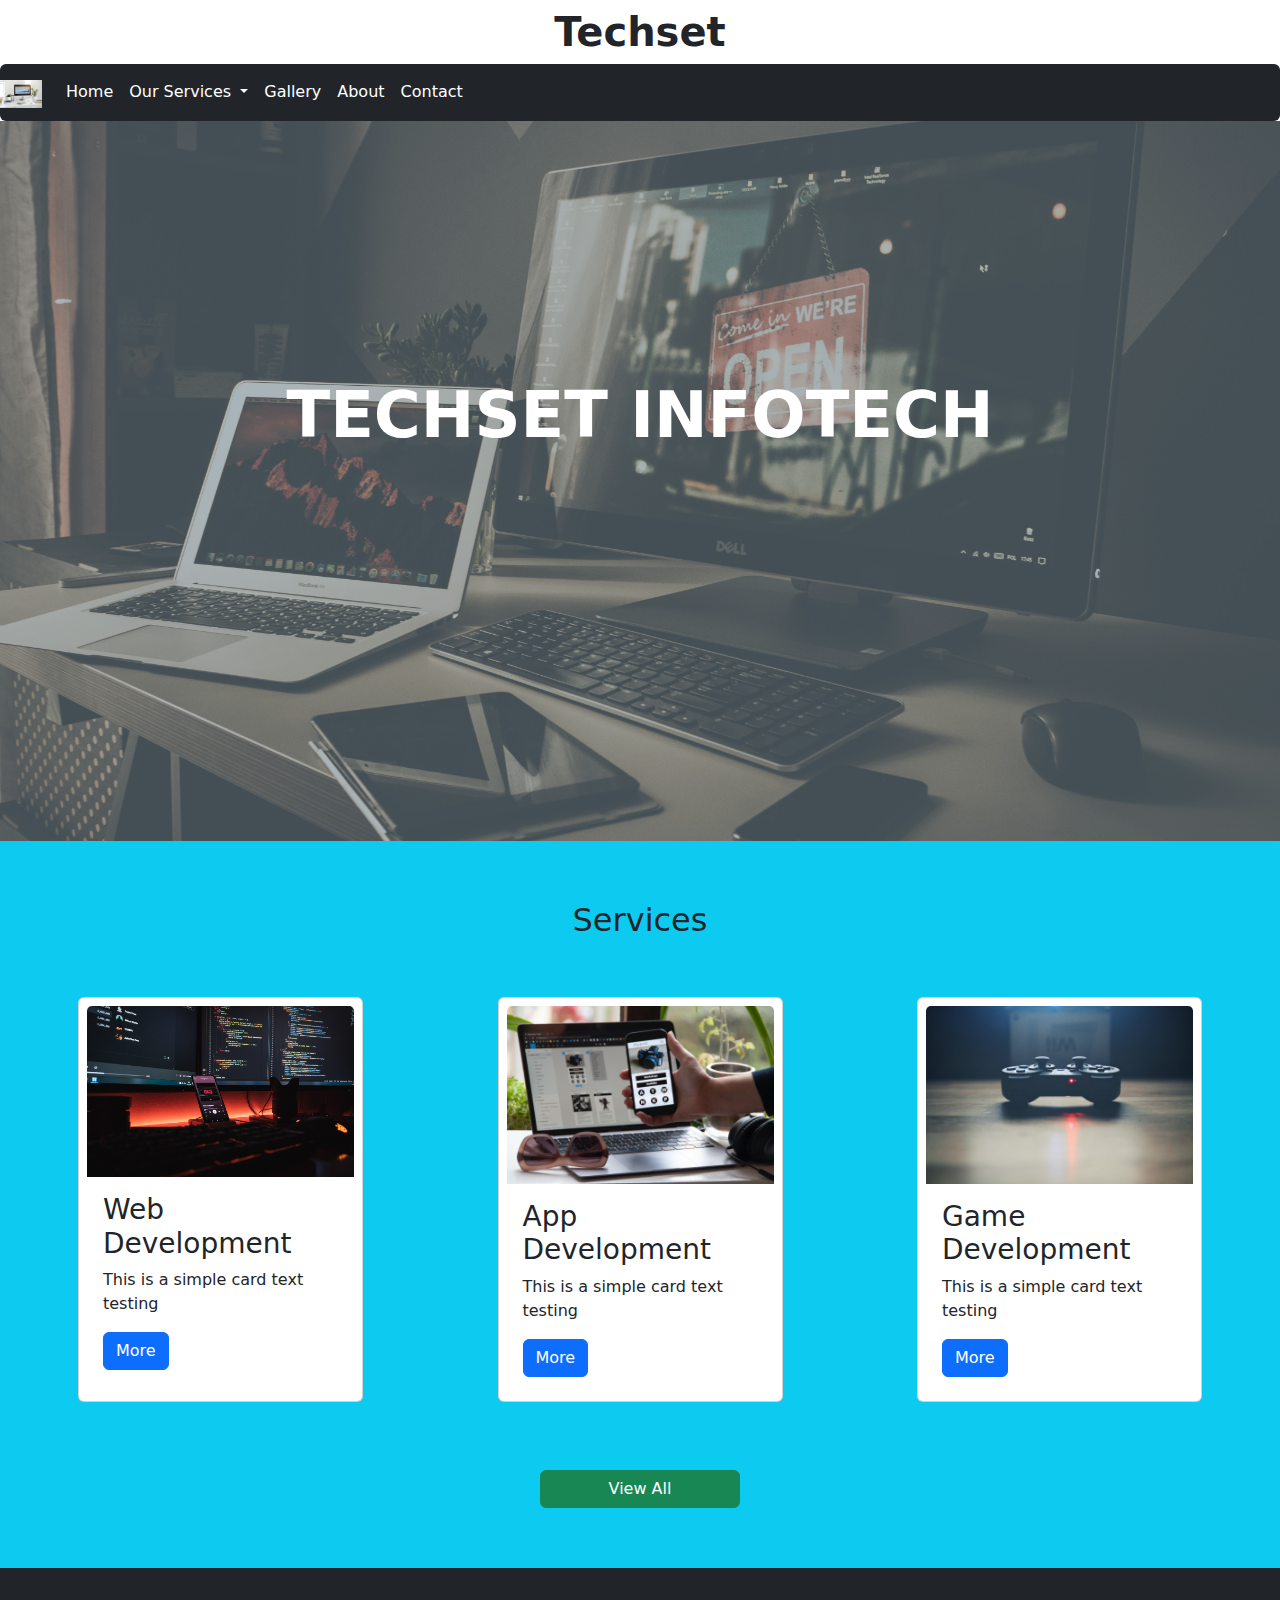
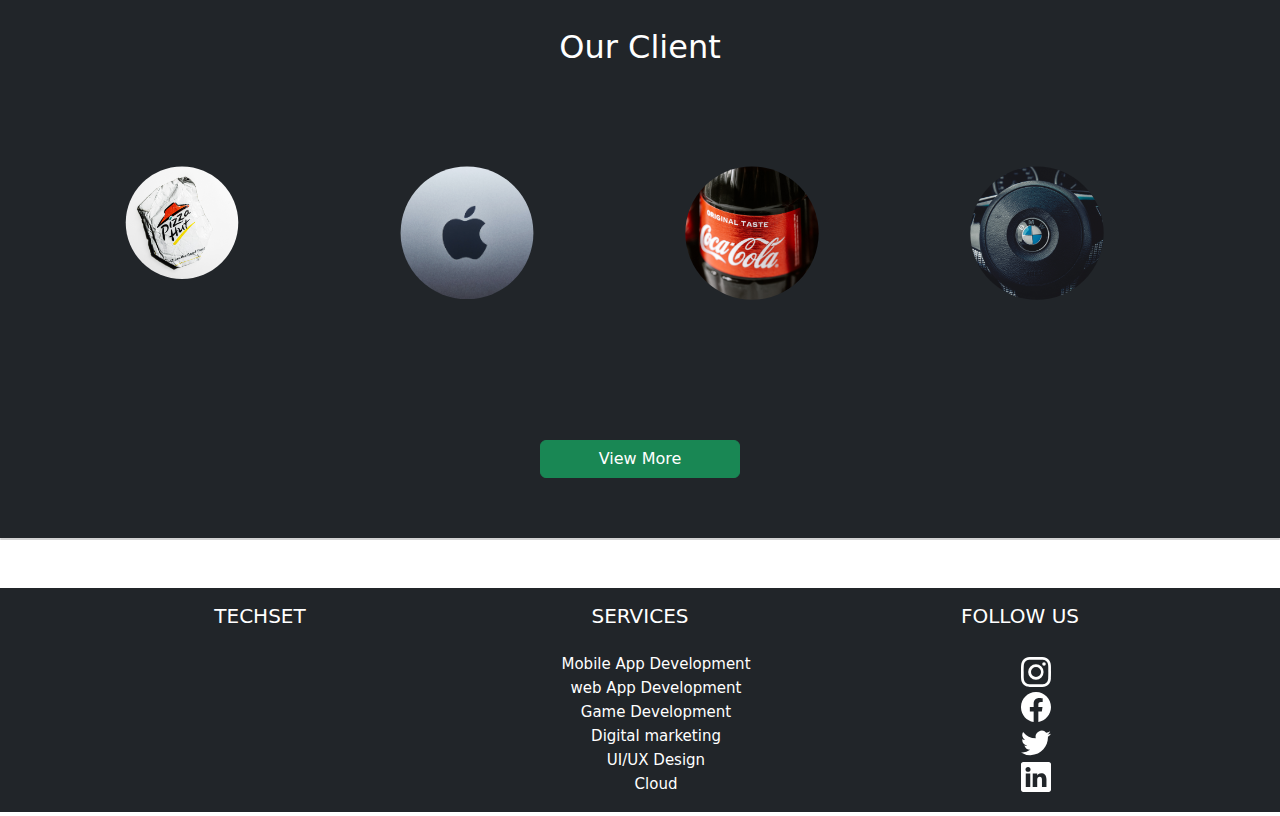
<file: bootstraptask/index/index.html>
<!DOCTYPE html>
<html lang="en">
<head>
  <title>TechSet</title>
  <meta charset="utf-8">
  <meta name="viewport" content="width=device-width, initial-scale=1">
 
  <link href="https://cdn.jsdelivr.net/npm/bootstrap@5.0.2/dist/css/bootstrap.min.css" rel="stylesheet">
  <script src="https://cdn.jsdelivr.net/npm/bootstrap@5.0.2/dist/js/bootstrap.bundle.min.js"></script>
  <link rel="stylesheet" href="../css/style.css">
 

 
</head>
<body>



<section>
    <h1 class="m-2">
        Techset
    </h1>
</section>
 
    <nav class="navbar navbar-expand-sm navbar-dark bg-dark sticky-top">
        
            <a href="#" class="navbar-brand">
                <img src="../images/1.jpg" height="28" alt="CoolBrand">
            </a>
           
            <button type="button" class="navbar-toggler" data-bs-toggle="collapse" data-bs-target="#navbarCollapse">
                <span class="navbar-toggler-icon"></span>
            </button>
            <div class="collapse navbar-collapse" id="navbarCollapse">
                <div class="navbar-nav">
                    <a href="../index/index.html" class="nav-item nav-link text-white">Home</a>
                    <div class="dropdown nav-item nav-link">
                      <a class="dropdown-toggle" id="dropdownbtn" data-bs-toggle="dropdown" aria-expanded="false">
                        Our Services
                      </a>
                      <ul class="dropdown-menu" aria-labelledby="dropdownMenuButton1">
                        <li><a class="dropdown-item" href="../index/mobileapp.html">Mobile App Development</a></li>
                        <li><a class="dropdown-item" href="../index/webdevelopment.html">Web App Development</a></li>
                        <li><a class="dropdown-item" href="../index/gamedev.html">Game Development</a></li>
                        <li><a class="dropdown-item" href="../index/design.html">UI/UX</a></li>
                        <li><a class="dropdown-item" href="../index/gamedev.html">Game Development</a></li>
                      </ul>
                    </div>
                    <a href="#" class="nav-item nav-link text-white">Gallery</a>
                    <a href="../index/about.html" class="nav-item nav-link text-white">About</a>
                    <a href="../index/contact.html" class="nav-item nav-link text-white">Contact</a>
                </div>
           
                <!-- <div class="navbar-nav ms-auto">
                    <a href="../index/login.html" class="nav-item nav-link login">Login</a>
                </div> -->
          
  
    </nav>
    <section class="bg-info">
      <div class="overlay"></div>
      <div class="imgs">
        
        <p class="display-3 text-white">Techset Infotech</p>
       
      </div>
   
      <!-- card section -->

<div class="container">
   <h2>Services</h2>
   
    <div class="row">
         <div class="col-md-3 col-sm-4 card p-2 m-2">
             <img src="../images/web.jpg" class="card-img-top">
             <div class="card-body">
             <h3 class="card-title">Web Development</h3>
             <p class="card-text">This is a simple card text testing</p>
             <a href="../index/webdevelopment.html" class="btn btn-primary">More</a>
            </div>
         </div>
         <div class="col-md-3 col-sm-4 card p-2 m-2">
            <img src="../images/app.jpg" class="card-img-top">
            <div class="card-body">
            <h3 class="card-title">App Development</h3>
            <p class="card-text">This is a simple card text testing</p>
            <a href="../index/mobileapp.html" class="btn btn-primary">More</a>
         </div>
         </div>
         <div class="col-md-3  col-sm-4 card p-2 m-2">
            <img src="../images/game.jpg" class="card-img-top">
            <div class="card-body">
            <h3 class="card-title">Game Development</h3>
            <p class="card-text">This is a simple card text testing</p>
            <a href="#" class="btn btn-primary">More</a>
         </div>
         </div>
    </div>
   <a href="#" class="btn btn-success">View All</a>
</div>



</section>

<section class="bg-dark"> 
<h2 class="text-white">Our Client</h2>
<div class="container">
  <div class="row">
  <div class="col">
    <div class="card-body">
<img class="image12 card-img-top" src="../images/pizzahut.jpg">
   
</div>
</div>
<div class="col">
  <img class="image12" src="../images/apple.jpg">
  </div>
  <div class="col">
    <img class="image12" src="../images/cocacola.jpg">
    </div>
    <div class="col">
      <img class="image12" src="../images/bmw.jpg">
      </div>
    </div>
</div>

<a class="btn btn-success">View More</a>
</section>

<section>
  <div class="card">
    <div class="carousel slide" data-bs-toggle="carousel">
      <div class="carousel-item card-img-top">
        
      </div>
    </div>
  </div>
</section>

<footer class="bg-dark text-white mb-1 mt-5">
 <div class="container text-center text-md-left">
   <div class="row text-center text-md-left">
     <div class="col-md-3 col-lg-3 col-xl-3 mx-auto mt-3">
       <h5 class="text-uppercase mb-4">techset</h5>
       

     </div>
     <div class="col-sm-6 col-lg-3 col-md-4 mx-auto mt-3">
      <h5 class="text-uppercase mb-4">Services</h5>
        <ul>
          <li>
            <a href="../index/mobileapp.html">Mobile App Development</a>
          </li>
          <li>
            <a href="../index/webdevelopment.html">web App Development</a>
          </li>
          <li>
            <a href="../index/gamedev.html">Game Development</a>
          </li>
          <li>
            <a href="#">Digital marketing</a>
          </li>
          <li>
            <a href="#">UI/UX Design</a>
          </li>
          <li>
            <a href="#">Cloud</a>
          </li>
        </ul>
     </div>

     <div class="col-sm-6 col-lg-3 col-md-4 mx-auto mt-3">
      <h5 class="text-uppercase mb-4">Follow us</h5>

      <ul>
        <li><a href="#"><svg xmlns="http://www.w3.org/2000/svg" width="30" height="30" fill="currentColor" class="bi bi-instagram" viewBox="0 0 16 16">
          <path d="M8 0C5.829 0 5.556.01 4.703.048 3.85.088 3.269.222 2.76.42a3.917 3.917 0 0 0-1.417.923A3.927 3.927 0 0 0 .42 2.76C.222 3.268.087 3.85.048 4.7.01 5.555 0 5.827 0 8.001c0 2.172.01 2.444.048 3.297.04.852.174 1.433.372 1.942.205.526.478.972.923 1.417.444.445.89.719 1.416.923.51.198 1.09.333 1.942.372C5.555 15.99 5.827 16 8 16s2.444-.01 3.298-.048c.851-.04 1.434-.174 1.943-.372a3.916 3.916 0 0 0 1.416-.923c.445-.445.718-.891.923-1.417.197-.509.332-1.09.372-1.942C15.99 10.445 16 10.173 16 8s-.01-2.445-.048-3.299c-.04-.851-.175-1.433-.372-1.941a3.926 3.926 0 0 0-.923-1.417A3.911 3.911 0 0 0 13.24.42c-.51-.198-1.092-.333-1.943-.372C10.443.01 10.172 0 7.998 0h.003zm-.717 1.442h.718c2.136 0 2.389.007 3.232.046.78.035 1.204.166 1.486.275.373.145.64.319.92.599.28.28.453.546.598.92.11.281.24.705.275 1.485.039.843.047 1.096.047 3.231s-.008 2.389-.047 3.232c-.035.78-.166 1.203-.275 1.485a2.47 2.47 0 0 1-.599.919c-.28.28-.546.453-.92.598-.28.11-.704.24-1.485.276-.843.038-1.096.047-3.232.047s-2.39-.009-3.233-.047c-.78-.036-1.203-.166-1.485-.276a2.478 2.478 0 0 1-.92-.598 2.48 2.48 0 0 1-.6-.92c-.109-.281-.24-.705-.275-1.485-.038-.843-.046-1.096-.046-3.233 0-2.136.008-2.388.046-3.231.036-.78.166-1.204.276-1.486.145-.373.319-.64.599-.92.28-.28.546-.453.92-.598.282-.11.705-.24 1.485-.276.738-.034 1.024-.044 2.515-.045v.002zm4.988 1.328a.96.96 0 1 0 0 1.92.96.96 0 0 0 0-1.92zm-4.27 1.122a4.109 4.109 0 1 0 0 8.217 4.109 4.109 0 0 0 0-8.217zm0 1.441a2.667 2.667 0 1 1 0 5.334 2.667 2.667 0 0 1 0-5.334z"/>
        </svg></a></li>

        <li><a href="#"><svg xmlns="http://www.w3.org/2000/svg" width="30" height="30" fill="currentColor" class="bi bi-facebook" viewBox="0 0 16 16">
          <path d="M16 8.049c0-4.446-3.582-8.05-8-8.05C3.58 0-.002 3.603-.002 8.05c0 4.017 2.926 7.347 6.75 7.951v-5.625h-2.03V8.05H6.75V6.275c0-2.017 1.195-3.131 3.022-3.131.876 0 1.791.157 1.791.157v1.98h-1.009c-.993 0-1.303.621-1.303 1.258v1.51h2.218l-.354 2.326H9.25V16c3.824-.604 6.75-3.934 6.75-7.951z"/>
        </svg></a></li>

      <li><a href="#"><svg xmlns="http://www.w3.org/2000/svg" width="30" height="30" fill="currentColor" class="bi bi-twitter" viewBox="0 0 16 16">
        <path d="M5.026 15c6.038 0 9.341-5.003 9.341-9.334 0-.14 0-.282-.006-.422A6.685 6.685 0 0 0 16 3.542a6.658 6.658 0 0 1-1.889.518 3.301 3.301 0 0 0 1.447-1.817 6.533 6.533 0 0 1-2.087.793A3.286 3.286 0 0 0 7.875 6.03a9.325 9.325 0 0 1-6.767-3.429 3.289 3.289 0 0 0 1.018 4.382A3.323 3.323 0 0 1 .64 6.575v.045a3.288 3.288 0 0 0 2.632 3.218 3.203 3.203 0 0 1-.865.115 3.23 3.23 0 0 1-.614-.057 3.283 3.283 0 0 0 3.067 2.277A6.588 6.588 0 0 1 .78 13.58a6.32 6.32 0 0 1-.78-.045A9.344 9.344 0 0 0 5.026 15z"/>
      </svg></a></li>
      <li>
        <a href="#"><svg xmlns="http://www.w3.org/2000/svg" width="30" height="30" fill="currentColor" class="bi bi-linkedin" viewBox="0 0 16 16">
          <path d="M0 1.146C0 .513.526 0 1.175 0h13.65C15.474 0 16 .513 16 1.146v13.708c0 .633-.526 1.146-1.175 1.146H1.175C.526 16 0 15.487 0 14.854V1.146zm4.943 12.248V6.169H2.542v7.225h2.401zm-1.2-8.212c.837 0 1.358-.554 1.358-1.248-.015-.709-.52-1.248-1.342-1.248-.822 0-1.359.54-1.359 1.248 0 .694.521 1.248 1.327 1.248h.016zm4.908 8.212V9.359c0-.216.016-.432.08-.586.173-.431.568-.878 1.232-.878.869 0 1.216.662 1.216 1.634v3.865h2.401V9.25c0-2.22-1.184-3.252-2.764-3.252-1.274 0-1.845.7-2.165 1.193v.025h-.016a5.54 5.54 0 0 1 .016-.025V6.169h-2.4c.03.678 0 7.225 0 7.225h2.4z"/>
        </svg></a>
      </li>
      </ul>
     </div>
   </div>
 </div>
</footer>
</body>
</html>
</file>
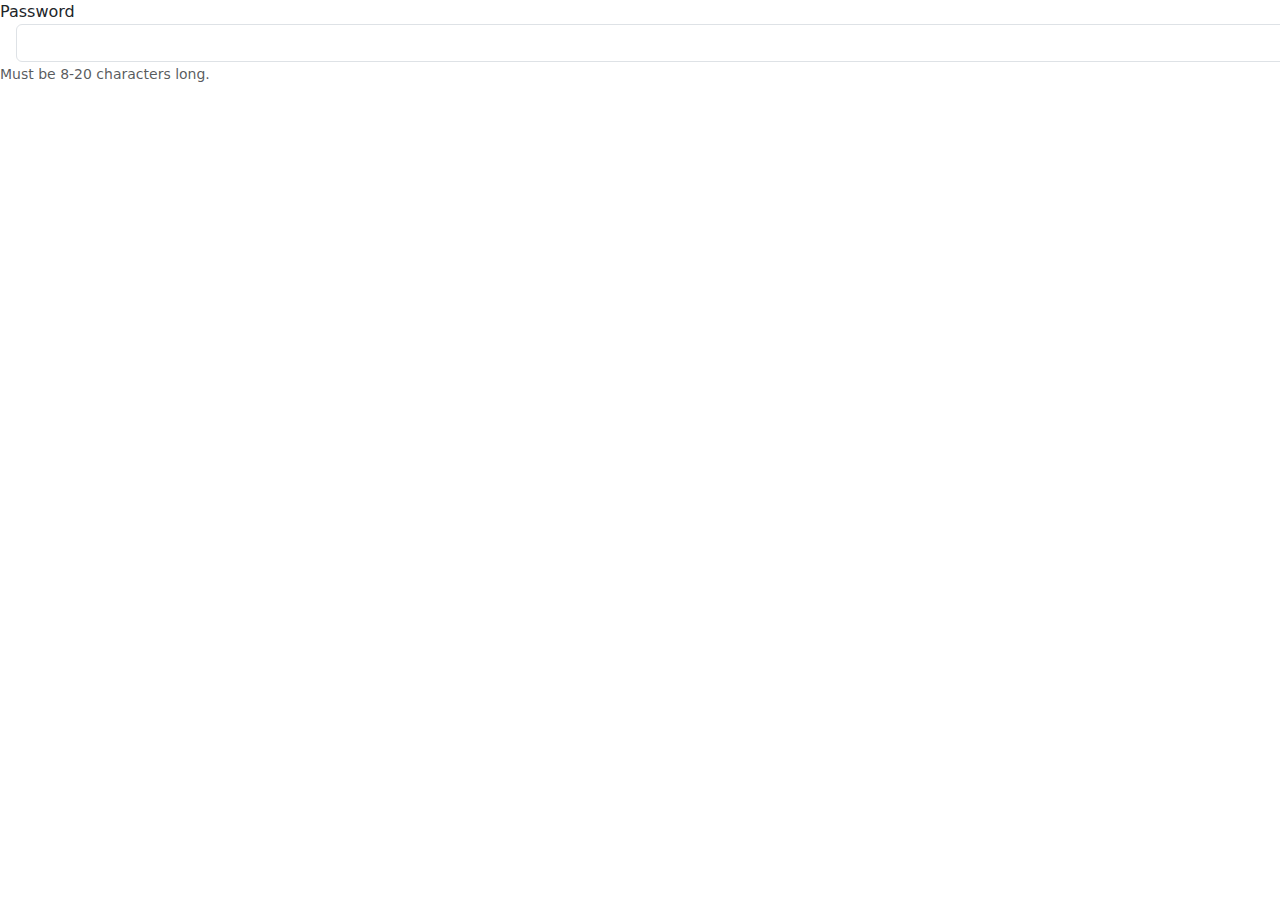
<file: bootstraptask/index/1.html>
<!DOCTYPE html>
<html lang="en">
<head>
<meta charset="utf-8">
<meta name="viewport" content="width=device-width, initial-scale=1">
<title>Bootstrap Navbar with Logo Image</title>
<link href="https://cdn.jsdelivr.net/npm/bootstrap@5.0.2/dist/css/bootstrap.min.css" rel="stylesheet">
<script src="https://cdn.jsdelivr.net/npm/bootstrap@5.0.2/dist/js/bootstrap.bundle.min.js"></script>
</head>
<body>
    <form class="form-inline">
        <div class="form-group">
          <label for="inputPassword6">Password</label>
          <input type="password" id="inputPassword6" class="form-control mx-sm-3" aria-describedby="passwordHelpInline">
          <small id="passwordHelpInline" class="text-muted">
            Must be 8-20 characters long.
          </small>
        </div>
      </form>
</div>
</body>
</html>
</file>
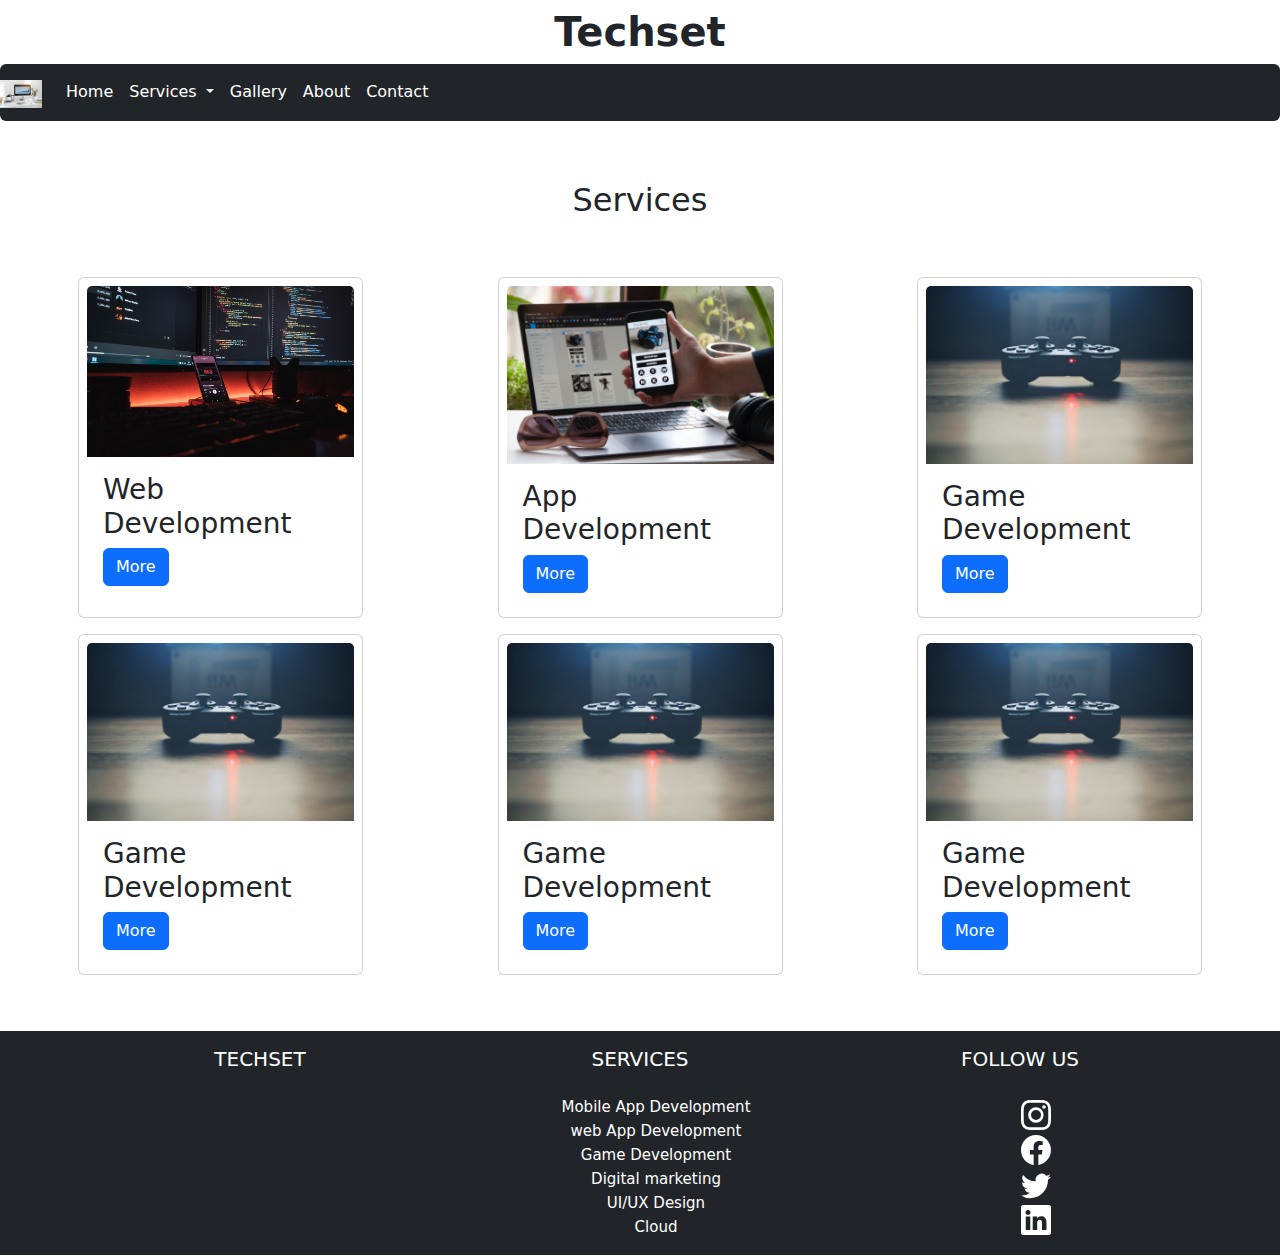
<file: bootstraptask/index/Allservices.html>
<!DOCTYPE html>
<html lang="en">
<head>
  <title>TechSet</title>
  <meta charset="utf-8">
  <meta name="viewport" content="width=device-width, initial-scale=1">
 
  <link href="https://cdn.jsdelivr.net/npm/bootstrap@5.0.2/dist/css/bootstrap.min.css" rel="stylesheet">
  <script src="https://cdn.jsdelivr.net/npm/bootstrap@5.0.2/dist/js/bootstrap.bundle.min.js"></script>
  <link rel="stylesheet" href="../css/style.css">
 

 
</head>
<body>



<section>
    <h1 class="m-2">
        Techset
    </h1>
</section>
 
    <nav class="navbar navbar-expand-sm navbar-dark bg-dark sticky-top">
        
            <a href="#" class="navbar-brand">
                <img src="../images/1.jpg" height="28" alt="CoolBrand">
            </a>
           
            <button type="button" class="navbar-toggler" data-bs-toggle="collapse" data-bs-target="#navbarCollapse">
                <span class="navbar-toggler-icon"></span>
            </button>
            <div class="collapse navbar-collapse" id="navbarCollapse">
                <div class="navbar-nav">
                    <a href="../index/index.html" class="nav-item nav-link text-white">Home</a>
                    <div class="dropdown nav-item nav-link">
                      <a class="dropdown-toggle" id="dropdownbtn" data-bs-toggle="dropdown" aria-expanded="false">
                        Services
                      </a>
                      <ul class="dropdown-menu" aria-labelledby="dropdownMenuButton1">
                        <li><a class="dropdown-item" href="../index/mobileapp.html">Mobile App Development</a></li>
                        <li><a class="dropdown-item" href="../index/webdevelopment.html">Web App Development</a></li>
                        <li><a class="dropdown-item" href="../index/gamedev.html">Game Development</a></li>
                        <li><a class="dropdown-item" href="#">UI/UX</a></li>
                        <li><a class="dropdown-item" href="../index/gamedev.html">Game Development</a></li>
                      </ul>
                    </div>
                    <a href="#" class="nav-item nav-link text-white">Gallery</a>
                    <a href="../index/about.html" class="nav-item nav-link text-white">About</a>
                    <a href="../index/contact.html" class="nav-item nav-link text-white">Contact</a>
                </div>
           
                <!-- <div class="navbar-nav ms-auto">
                    <a href="../index/login.html" class="nav-item nav-link login">Login</a>
                </div> -->
          
  
    </nav>
    
   
      <!-- card section -->

<div class="container">
   <h2>Services</h2>
    <div class="row">
         <div class="col-sm-3 card p-2 m-2">
             <img src="../images/web.jpg" class="card-img-top">
             <div class="card-body">
             <h3 class="card-title">Web Development</h3>
             <a href="../index/webdevelopment.html" class="btn btn-primary">More</a>
            </div>
         </div>
         <div class="col-sm-3 card p-2 m-2">
            <img src="../images/app.jpg" class="card-img-top">
            <div class="card-body">
            <h3 class="card-title">App Development</h3>
            <a href="../index/mobileapp.html" class="btn btn-primary">More</a>
         </div>
         </div>
         <div class="col-sm-3 card p-2 m-2">
            <img src="../images/game.jpg" class="card-img-top">
            <div class="card-body">
            <h3 class="card-title">Game Development</h3>
            <a href="../index/gamedev.html" class="btn btn-primary">More</a>
         </div>
         </div>


         <div class="col-sm-3 card p-2 m-2">
            <img src="../images/game.jpg" class="card-img-top">
            <div class="card-body">
            <h3 class="card-title">Game Development</h3>
            <a href="#" class="btn btn-primary">More</a>
         </div>
         </div>


         <div class="col-sm-3 card p-2 m-2">
            <img src="../images/game.jpg" class="card-img-top">
            <div class="card-body">
            <h3 class="card-title">Game Development</h3>            
            <a href="#" class="btn btn-primary">More</a>
         </div>
         </div>


         <div class="col-sm-3 card p-2 m-2">
            <img src="../images/game.jpg" class="card-img-top">
            <div class="card-body">
            <h3 class="card-title">Game Development</h3>
            <a href="#" class="btn btn-primary">More</a>
         </div>
         </div>
    </div>
  
</div>


<footer class="bg-dark text-white mb-1 mt-5">
    <div class="container text-center text-md-left">
      <div class="row text-center text-md-left">
        <div class="col-md-3 col-lg-3 col-xl-3 mx-auto mt-3">
          <h5 class="text-uppercase mb-4">techset</h5>
          
   
        </div>
        <div class="col-sm-6 col-lg-3 col-md-4 mx-auto mt-3">
         <h5 class="text-uppercase mb-4">Services</h5>
           <ul>
             <li>
               <a href="../index/mobileapp.html">Mobile App Development</a>
             </li>
             <li>
               <a href="../index/webdevelopment.html">web App Development</a>
             </li>
             <li>
               <a href="../index/gamedev.html">Game Development</a>
             </li>
             <li>
               <a href="#">Digital marketing</a>
             </li>
             <li>
               <a href="#">UI/UX Design</a>
             </li>
             <li>
               <a href="#">Cloud</a>
             </li>
           </ul>
        </div>
   
        <div class="col-sm-6 col-lg-3 col-md-4 mx-auto mt-3">
         <h5 class="text-uppercase mb-4">Follow us</h5>
   
         <ul>
           <li><a href="#"><svg xmlns="http://www.w3.org/2000/svg" width="30" height="30" fill="currentColor" class="bi bi-instagram" viewBox="0 0 16 16">
             <path d="M8 0C5.829 0 5.556.01 4.703.048 3.85.088 3.269.222 2.76.42a3.917 3.917 0 0 0-1.417.923A3.927 3.927 0 0 0 .42 2.76C.222 3.268.087 3.85.048 4.7.01 5.555 0 5.827 0 8.001c0 2.172.01 2.444.048 3.297.04.852.174 1.433.372 1.942.205.526.478.972.923 1.417.444.445.89.719 1.416.923.51.198 1.09.333 1.942.372C5.555 15.99 5.827 16 8 16s2.444-.01 3.298-.048c.851-.04 1.434-.174 1.943-.372a3.916 3.916 0 0 0 1.416-.923c.445-.445.718-.891.923-1.417.197-.509.332-1.09.372-1.942C15.99 10.445 16 10.173 16 8s-.01-2.445-.048-3.299c-.04-.851-.175-1.433-.372-1.941a3.926 3.926 0 0 0-.923-1.417A3.911 3.911 0 0 0 13.24.42c-.51-.198-1.092-.333-1.943-.372C10.443.01 10.172 0 7.998 0h.003zm-.717 1.442h.718c2.136 0 2.389.007 3.232.046.78.035 1.204.166 1.486.275.373.145.64.319.92.599.28.28.453.546.598.92.11.281.24.705.275 1.485.039.843.047 1.096.047 3.231s-.008 2.389-.047 3.232c-.035.78-.166 1.203-.275 1.485a2.47 2.47 0 0 1-.599.919c-.28.28-.546.453-.92.598-.28.11-.704.24-1.485.276-.843.038-1.096.047-3.232.047s-2.39-.009-3.233-.047c-.78-.036-1.203-.166-1.485-.276a2.478 2.478 0 0 1-.92-.598 2.48 2.48 0 0 1-.6-.92c-.109-.281-.24-.705-.275-1.485-.038-.843-.046-1.096-.046-3.233 0-2.136.008-2.388.046-3.231.036-.78.166-1.204.276-1.486.145-.373.319-.64.599-.92.28-.28.546-.453.92-.598.282-.11.705-.24 1.485-.276.738-.034 1.024-.044 2.515-.045v.002zm4.988 1.328a.96.96 0 1 0 0 1.92.96.96 0 0 0 0-1.92zm-4.27 1.122a4.109 4.109 0 1 0 0 8.217 4.109 4.109 0 0 0 0-8.217zm0 1.441a2.667 2.667 0 1 1 0 5.334 2.667 2.667 0 0 1 0-5.334z"/>
           </svg></a></li>
   
           <li><a href="#"><svg xmlns="http://www.w3.org/2000/svg" width="30" height="30" fill="currentColor" class="bi bi-facebook" viewBox="0 0 16 16">
             <path d="M16 8.049c0-4.446-3.582-8.05-8-8.05C3.58 0-.002 3.603-.002 8.05c0 4.017 2.926 7.347 6.75 7.951v-5.625h-2.03V8.05H6.75V6.275c0-2.017 1.195-3.131 3.022-3.131.876 0 1.791.157 1.791.157v1.98h-1.009c-.993 0-1.303.621-1.303 1.258v1.51h2.218l-.354 2.326H9.25V16c3.824-.604 6.75-3.934 6.75-7.951z"/>
           </svg></a></li>
   
         <li><a href="#"><svg xmlns="http://www.w3.org/2000/svg" width="30" height="30" fill="currentColor" class="bi bi-twitter" viewBox="0 0 16 16">
           <path d="M5.026 15c6.038 0 9.341-5.003 9.341-9.334 0-.14 0-.282-.006-.422A6.685 6.685 0 0 0 16 3.542a6.658 6.658 0 0 1-1.889.518 3.301 3.301 0 0 0 1.447-1.817 6.533 6.533 0 0 1-2.087.793A3.286 3.286 0 0 0 7.875 6.03a9.325 9.325 0 0 1-6.767-3.429 3.289 3.289 0 0 0 1.018 4.382A3.323 3.323 0 0 1 .64 6.575v.045a3.288 3.288 0 0 0 2.632 3.218 3.203 3.203 0 0 1-.865.115 3.23 3.23 0 0 1-.614-.057 3.283 3.283 0 0 0 3.067 2.277A6.588 6.588 0 0 1 .78 13.58a6.32 6.32 0 0 1-.78-.045A9.344 9.344 0 0 0 5.026 15z"/>
         </svg></a></li>
         <li>
           <a href="#"><svg xmlns="http://www.w3.org/2000/svg" width="30" height="30" fill="currentColor" class="bi bi-linkedin" viewBox="0 0 16 16">
             <path d="M0 1.146C0 .513.526 0 1.175 0h13.65C15.474 0 16 .513 16 1.146v13.708c0 .633-.526 1.146-1.175 1.146H1.175C.526 16 0 15.487 0 14.854V1.146zm4.943 12.248V6.169H2.542v7.225h2.401zm-1.2-8.212c.837 0 1.358-.554 1.358-1.248-.015-.709-.52-1.248-1.342-1.248-.822 0-1.359.54-1.359 1.248 0 .694.521 1.248 1.327 1.248h.016zm4.908 8.212V9.359c0-.216.016-.432.08-.586.173-.431.568-.878 1.232-.878.869 0 1.216.662 1.216 1.634v3.865h2.401V9.25c0-2.22-1.184-3.252-2.764-3.252-1.274 0-1.845.7-2.165 1.193v.025h-.016a5.54 5.54 0 0 1 .016-.025V6.169h-2.4c.03.678 0 7.225 0 7.225h2.4z"/>
           </svg></a>
         </li>
         </ul>
        </div>
      </div>
    </div>
   </footer>
</body>
</html>
</file>
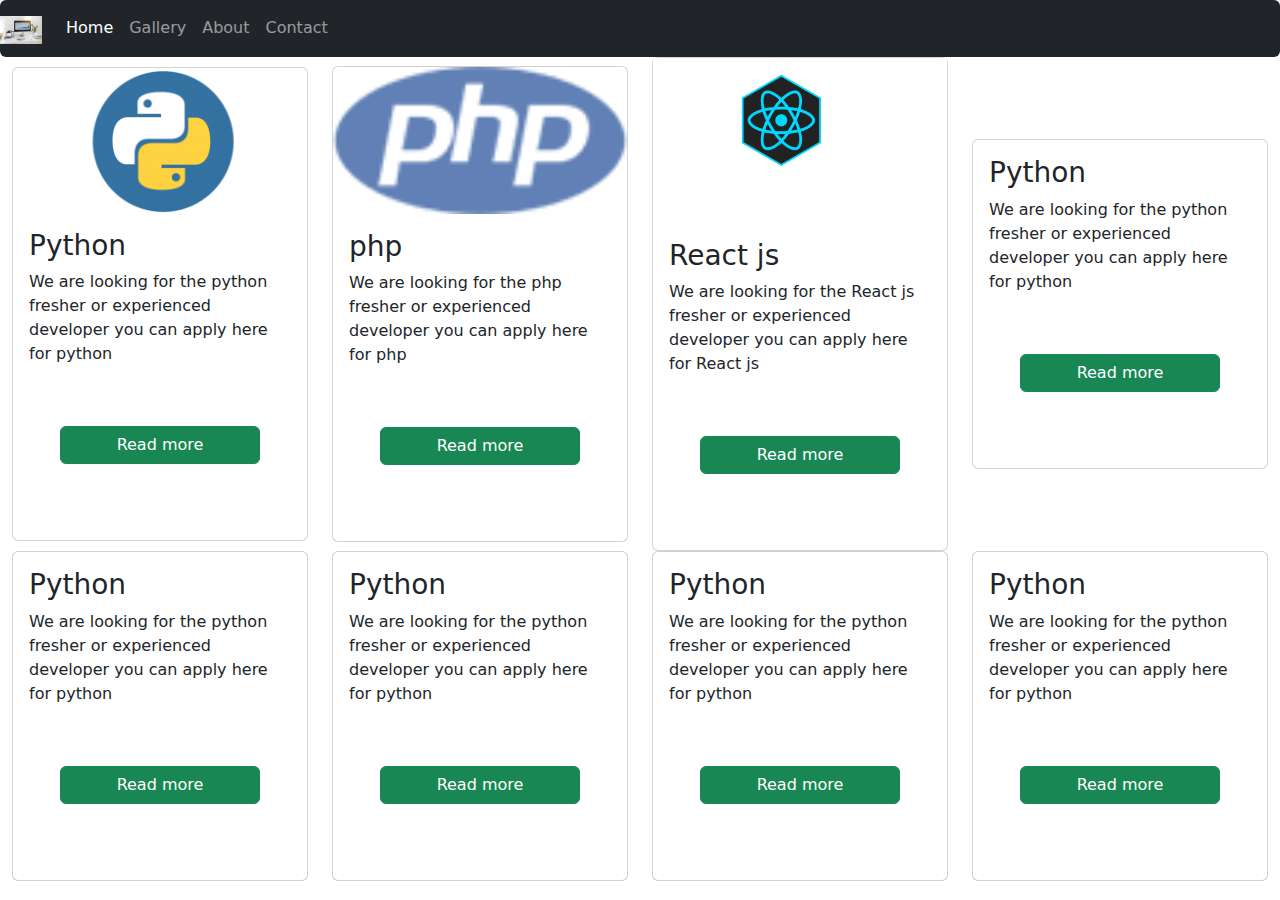
<file: bootstraptask/index/career.html>
<!DOCTYPE html>
<html lang="en">
<head>
    <meta charset="UTF-8">
    <meta http-equiv="X-UA-Compatible" content="IE=edge">
    <meta name="viewport" content="width=device-width, initial-scale=1.0">
    <link href="https://cdn.jsdelivr.net/npm/bootstrap@5.0.2/dist/css/bootstrap.min.css" rel="stylesheet">
    <link rel="stylesheet" href="../css/style.css">
    <script src="https://cdn.jsdelivr.net/npm/bootstrap@5.0.2/dist/js/bootstrap.bundle.min.js"></script>
    <title>Document</title>
</head>
<body>
    <nav class="navbar navbar-expand-sm navbar-dark bg-dark sticky-top">
        
        <a href="#" class="navbar-brand">
            <img src="../images/1.jpg" height="28" alt="CoolBrand">
        </a>
       
        <button type="button" class="navbar-toggler" data-bs-toggle="collapse" data-bs-target="#navbarCollapse">
            <span class="navbar-toggler-icon"></span>
        </button>
        <div class="collapse navbar-collapse" id="navbarCollapse">
            <div class="navbar-nav">
                <a href="../index/index.html" class="nav-item nav-link active">Home</a>
                <a href="#" class="nav-item nav-link">Gallery</a>
                <a href="../index/about.html" class="nav-item nav-link">About</a>
                <a href="../index/contact.html" class="nav-item nav-link">Contact</a>
            </div>
       
            <!-- <div class="navbar-nav ms-auto">
                <a href="../index/login.html" class="nav-item nav-link login">Login</a>
            </div> -->
      

</nav>

<div class="row m-auto">
    <div class="col-md-3 m-auto">
        <div class="card">
            <img src="../images/python.png" class="img-top">
        <div class="card-body">
            <h3 class="card-title">Python</h3>
            <p class=".card-text">We are looking for the python fresher or experienced developer you can apply here for python</p>
            <a href="#" class="btn btn-success">Read more</a>
        </div>
        </div>
    </div>

    <div class="col-md-3 m-auto">
        <div class="card">
            <img class="img-top" src="../images/php.png">
        <div class="card-body">
            <h3 class="card-title">php</h3>
            <p class=".card-text">We are looking for the php fresher or experienced developer you can apply here for php</p>
            <a href="#" class="btn btn-success">Read more</a>
        </div>
        </div>
    </div>

    <div class="col-md-3 m-auto">
        <div class="card">
            <img class="img-top" src="../images/react.png">
        <div class="card-body">
            <h3 class="card-title">React js</h3>
            <p class=".card-text">We are looking for the React js fresher or experienced developer you can apply here for React js</p>
            <a href="#" class="btn btn-success">Read more</a>
        </div>
        </div>
    </div>

    <div class="col-md-3 m-auto">
        <div class="card">
        <div class="card-body">
            <h3 class="card-title">Python</h3>
            <p class=".card-text">We are looking for the python fresher or experienced developer you can apply here for python</p>
            <a href="#" class="btn btn-success">Read more</a>
        </div>
        </div>
    </div>

    <div class="col-md-3 m-auto">
        <div class="card">
        <div class="card-body">
            <h3 class="card-title">Python</h3>
            <p class=".card-text">We are looking for the python fresher or experienced developer you can apply here for python</p>
            <a href="#" class="btn btn-success">Read more</a>
        </div>
        </div>
    </div>

    <div class="col-md-3 m-auto">
        <div class="card">
        <div class="card-body">
            <h3 class="card-title">Python</h3>
            <p class=".card-text">We are looking for the python fresher or experienced developer you can apply here for python</p>
            <a href="#" class="btn btn-success">Read more</a>
        </div>
        </div>
    </div>

    <div class="col-md-3 m-auto">
        <div class="card">
        <div class="card-body">
            <h3 class="card-title">Python</h3>
            <p class=".card-text">We are looking for the python fresher or experienced developer you can apply here for python</p>
            <a href="#" class="btn btn-success">Read more</a>
        </div>
        </div>
    </div>

    <div class="col-md-3 m-auto">
        <div class="card">
        <div class="card-body">
            <h3 class="card-title">Python</h3>
            <p class=".card-text">We are looking for the python fresher or experienced developer you can apply here for python</p>
            <a href="#" class="btn btn-success">Read more</a>
        </div>
        </div>
    </div>
</div>

</body>
</html>
</file>
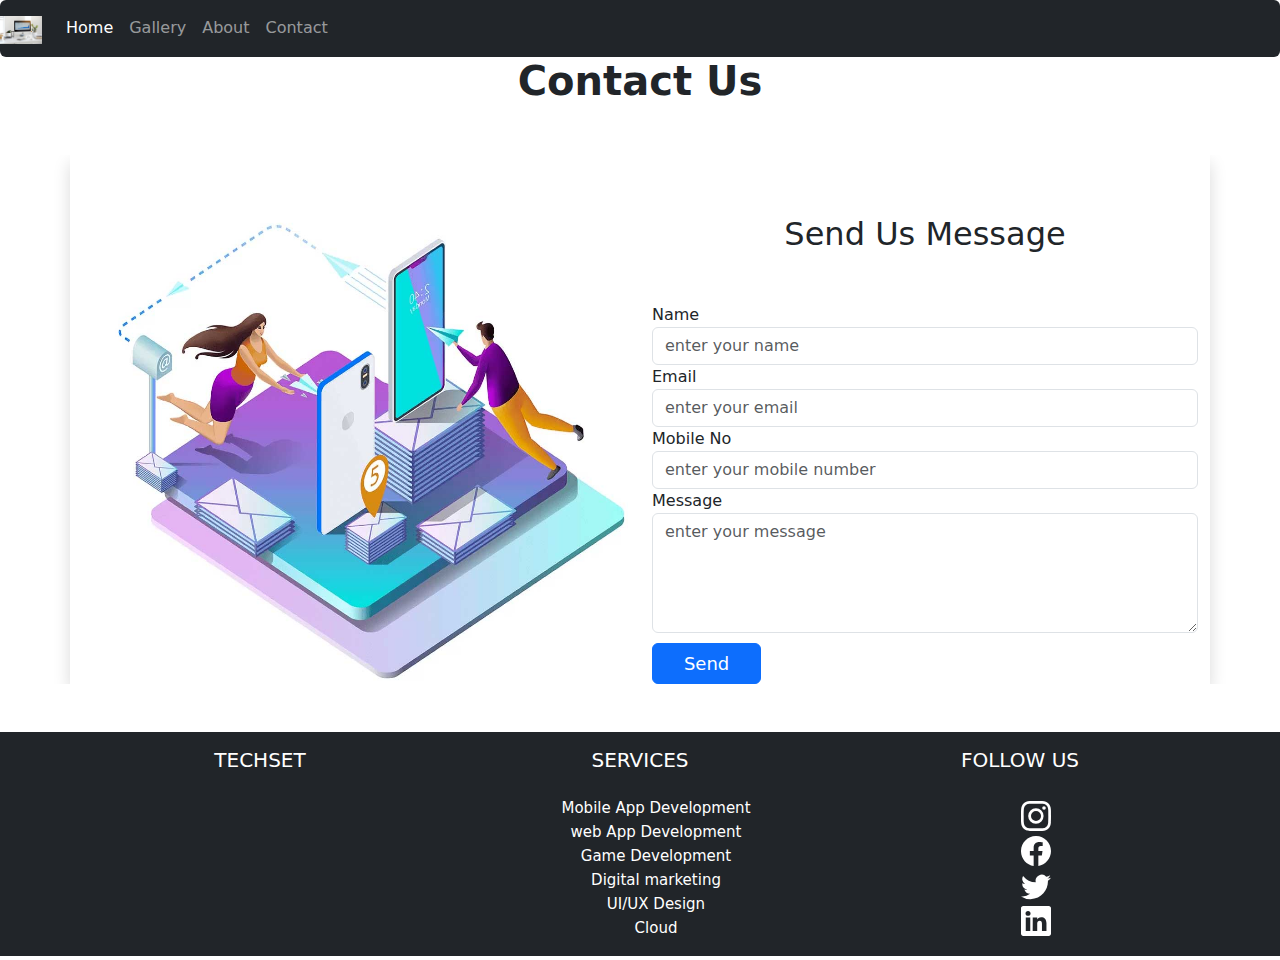
<file: bootstraptask/index/contact.html>
<!DOCTYPE html>
<html lang="en">
<head>
  <meta charset="UTF-8">
  <meta http-equiv="X-UA-Compatible" content="IE=edge">
  <meta name="viewport" content="width=device-width, initial-scale=1.0">

  <link href="https://cdn.jsdelivr.net/npm/bootstrap@5.0.2/dist/css/bootstrap.min.css" rel="stylesheet">
  <link rel="stylesheet" href="../css/style.css">
  <script src="https://cdn.jsdelivr.net/npm/bootstrap@5.0.2/dist/js/bootstrap.bundle.min.js"></script>
  <title>Document</title>
</head>
<body>
  <nav class="navbar navbar-expand-sm navbar-dark bg-dark sticky-top">
        
    <a href="#" class="navbar-brand">
        <img src="../images/1.jpg" height="28" alt="CoolBrand">
    </a>
   
    <button type="button" class="navbar-toggler" data-bs-toggle="collapse" data-bs-target="#navbarCollapse">
        <span class="navbar-toggler-icon"></span>
    </button>
    <div class="collapse navbar-collapse" id="navbarCollapse">
        <div class="navbar-nav">
            <a href="../index/index.html" class="nav-item nav-link active">Home</a>
            <a href="#" class="nav-item nav-link">Gallery</a>
            <a href="../index/about.html" class="nav-item nav-link">About</a>
            <a href="../index/contact.html" class="nav-item nav-link">Contact</a>
        </div>
   
        <!-- <div class="navbar-nav ms-auto">
            <a href="../index/login.html" class="nav-item nav-link login">Login</a>
        </div> -->
  

</nav>

<h1>Contact Us</h1>
  <section>
    <div class="container shadow p-6 mb-6 bg-white"">
    <div class="row">
      <img class="contactlogo" src="../images/contactlogo.jpg">
    <div class=" col-md-6">
      
 <h2>Send Us Message</h2>
<form>
  <div class="form-group">
    <label for="name">Name</label>
    <input type="text" name="name" class="form-control" placeholder="enter your name">
  </div>
  <div class="form-group">
    <label for="email">Email</label>
    <input type="email" name="emial" class="form-control" placeholder="enter your email">
  </div>
  <div class="form-group">
    <label for="mobile">Mobile No</label>
    <input type="number" name="mobile" class="form-control" placeholder="enter your mobile number">
  </div>
  <div class="form-group">
    <label for="message">Message</label>
    <textarea class="form-control" placeholder="enter your message"></textarea>
  </div>
  <div class="form-group">
  <input type="submit" value="Send" name="send" class="btn btn-primary">
</div>
</form>
</div>
</div>
</div>

</section>

<!-- <section>
   <div class="row">
     <div class="col-md-6">
    <span><i class="fa fa-map-marker" aria-hidden="true"></i></span>
      <p>A - 714, SiddhiVinayak Towers, Nr. D.A.V. School, Off, 
        Sarkhej - Gandhinagar Hwy,
         Makarba, Ahmedabad,
          Gujarat 380051</p>
    
     </div>
   </div>
</section> -->

  
<footer class="bg-dark text-white mt-5 mb-1">
  <div class="container text-center text-md-left">
    <div class="row text-center text-md-left">
      <div class="col-md-3 col-lg-3 col-xl-3 mx-auto mt-3">
        <h5 class="text-uppercase mb-4">techset</h5>
        
 
      </div>
      <div class="col-sm-6 col-lg-3 col-md-4 mx-auto mt-3">
       <h5 class="text-uppercase mb-4">Services</h5>
         <ul>
           <li>
             <a href="#">Mobile App Development</a>
           </li>
           <li>
             <a href="#">web App Development</a>
           </li>
           <li>
             <a href="#">Game Development</a>
           </li>
           <li>
             <a href="#">Digital marketing</a>
           </li>
           <li>
             <a href="#">UI/UX Design</a>
           </li>
           <li>
             <a href="#">Cloud</a>
           </li>
         </ul>
      </div>
 
      <div class="col-sm-6 col-lg-3 col-md-4 mx-auto mt-3">
       <h5 class="text-uppercase mb-4">Follow us</h5>
 
       <ul>
         <li><a href="#"><svg xmlns="http://www.w3.org/2000/svg" width="30" height="30" fill="currentColor" class="bi bi-instagram" viewBox="0 0 16 16">
           <path d="M8 0C5.829 0 5.556.01 4.703.048 3.85.088 3.269.222 2.76.42a3.917 3.917 0 0 0-1.417.923A3.927 3.927 0 0 0 .42 2.76C.222 3.268.087 3.85.048 4.7.01 5.555 0 5.827 0 8.001c0 2.172.01 2.444.048 3.297.04.852.174 1.433.372 1.942.205.526.478.972.923 1.417.444.445.89.719 1.416.923.51.198 1.09.333 1.942.372C5.555 15.99 5.827 16 8 16s2.444-.01 3.298-.048c.851-.04 1.434-.174 1.943-.372a3.916 3.916 0 0 0 1.416-.923c.445-.445.718-.891.923-1.417.197-.509.332-1.09.372-1.942C15.99 10.445 16 10.173 16 8s-.01-2.445-.048-3.299c-.04-.851-.175-1.433-.372-1.941a3.926 3.926 0 0 0-.923-1.417A3.911 3.911 0 0 0 13.24.42c-.51-.198-1.092-.333-1.943-.372C10.443.01 10.172 0 7.998 0h.003zm-.717 1.442h.718c2.136 0 2.389.007 3.232.046.78.035 1.204.166 1.486.275.373.145.64.319.92.599.28.28.453.546.598.92.11.281.24.705.275 1.485.039.843.047 1.096.047 3.231s-.008 2.389-.047 3.232c-.035.78-.166 1.203-.275 1.485a2.47 2.47 0 0 1-.599.919c-.28.28-.546.453-.92.598-.28.11-.704.24-1.485.276-.843.038-1.096.047-3.232.047s-2.39-.009-3.233-.047c-.78-.036-1.203-.166-1.485-.276a2.478 2.478 0 0 1-.92-.598 2.48 2.48 0 0 1-.6-.92c-.109-.281-.24-.705-.275-1.485-.038-.843-.046-1.096-.046-3.233 0-2.136.008-2.388.046-3.231.036-.78.166-1.204.276-1.486.145-.373.319-.64.599-.92.28-.28.546-.453.92-.598.282-.11.705-.24 1.485-.276.738-.034 1.024-.044 2.515-.045v.002zm4.988 1.328a.96.96 0 1 0 0 1.92.96.96 0 0 0 0-1.92zm-4.27 1.122a4.109 4.109 0 1 0 0 8.217 4.109 4.109 0 0 0 0-8.217zm0 1.441a2.667 2.667 0 1 1 0 5.334 2.667 2.667 0 0 1 0-5.334z"/>
         </svg></a></li>
 
         <li><a href="#"><svg xmlns="http://www.w3.org/2000/svg" width="30" height="30" fill="currentColor" class="bi bi-facebook" viewBox="0 0 16 16">
           <path d="M16 8.049c0-4.446-3.582-8.05-8-8.05C3.58 0-.002 3.603-.002 8.05c0 4.017 2.926 7.347 6.75 7.951v-5.625h-2.03V8.05H6.75V6.275c0-2.017 1.195-3.131 3.022-3.131.876 0 1.791.157 1.791.157v1.98h-1.009c-.993 0-1.303.621-1.303 1.258v1.51h2.218l-.354 2.326H9.25V16c3.824-.604 6.75-3.934 6.75-7.951z"/>
         </svg></a></li>
 
       <li><a href="#"><svg xmlns="http://www.w3.org/2000/svg" width="30" height="30" fill="currentColor" class="bi bi-twitter" viewBox="0 0 16 16">
         <path d="M5.026 15c6.038 0 9.341-5.003 9.341-9.334 0-.14 0-.282-.006-.422A6.685 6.685 0 0 0 16 3.542a6.658 6.658 0 0 1-1.889.518 3.301 3.301 0 0 0 1.447-1.817 6.533 6.533 0 0 1-2.087.793A3.286 3.286 0 0 0 7.875 6.03a9.325 9.325 0 0 1-6.767-3.429 3.289 3.289 0 0 0 1.018 4.382A3.323 3.323 0 0 1 .64 6.575v.045a3.288 3.288 0 0 0 2.632 3.218 3.203 3.203 0 0 1-.865.115 3.23 3.23 0 0 1-.614-.057 3.283 3.283 0 0 0 3.067 2.277A6.588 6.588 0 0 1 .78 13.58a6.32 6.32 0 0 1-.78-.045A9.344 9.344 0 0 0 5.026 15z"/>
       </svg></a></li>
       <li>
         <a href="#"><svg xmlns="http://www.w3.org/2000/svg" width="30" height="30" fill="currentColor" class="bi bi-linkedin" viewBox="0 0 16 16">
           <path d="M0 1.146C0 .513.526 0 1.175 0h13.65C15.474 0 16 .513 16 1.146v13.708c0 .633-.526 1.146-1.175 1.146H1.175C.526 16 0 15.487 0 14.854V1.146zm4.943 12.248V6.169H2.542v7.225h2.401zm-1.2-8.212c.837 0 1.358-.554 1.358-1.248-.015-.709-.52-1.248-1.342-1.248-.822 0-1.359.54-1.359 1.248 0 .694.521 1.248 1.327 1.248h.016zm4.908 8.212V9.359c0-.216.016-.432.08-.586.173-.431.568-.878 1.232-.878.869 0 1.216.662 1.216 1.634v3.865h2.401V9.25c0-2.22-1.184-3.252-2.764-3.252-1.274 0-1.845.7-2.165 1.193v.025h-.016a5.54 5.54 0 0 1 .016-.025V6.169h-2.4c.03.678 0 7.225 0 7.225h2.4z"/>
         </svg></a>
       </li>
       </ul>
      </div>
    </div>
  </div>
 </footer>
 
</body>
</html>
</file>
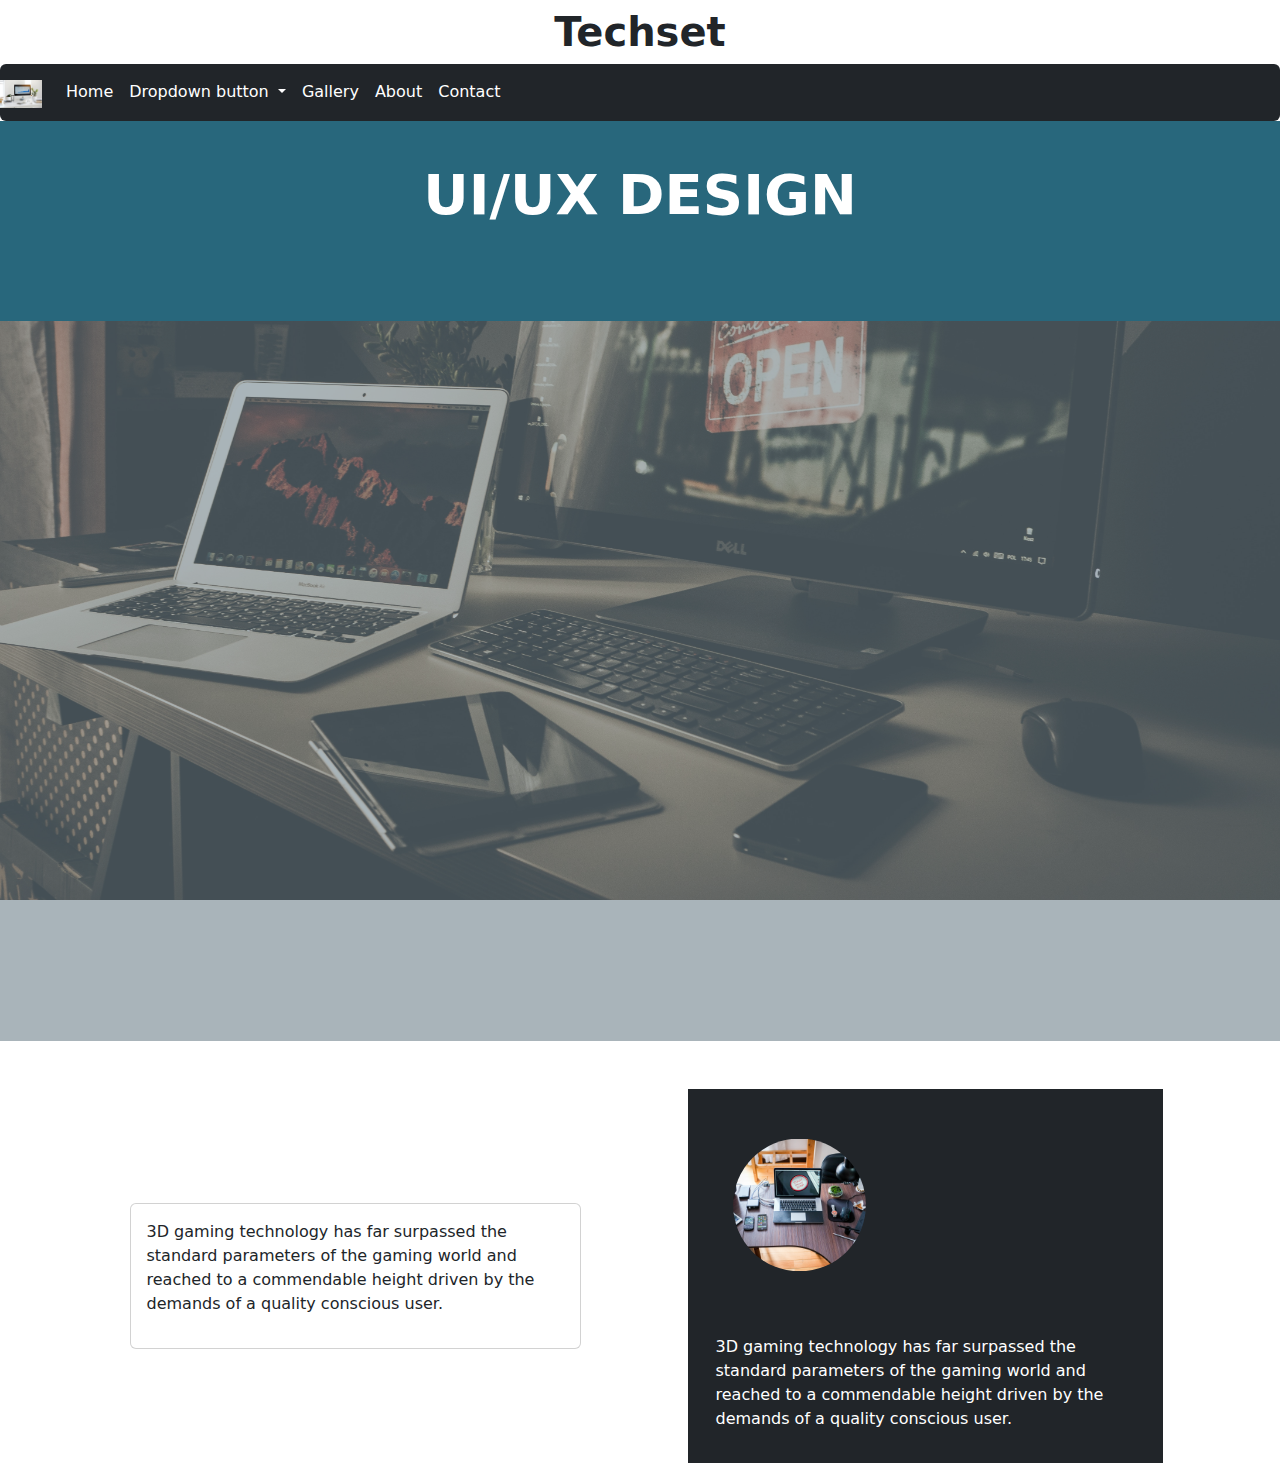
<file: bootstraptask/index/design.html>
<!DOCTYPE html>
<html lang="en">
<head>
    <meta charset="UTF-8">
    <meta http-equiv="X-UA-Compatible" content="IE=edge">
    <meta name="viewport" content="width=device-width, initial-scale=1.0">
    <link href="https://cdn.jsdelivr.net/npm/bootstrap@5.0.2/dist/css/bootstrap.min.css" rel="stylesheet">
  <script src="https://cdn.jsdelivr.net/npm/bootstrap@5.0.2/dist/js/bootstrap.bundle.min.js"></script>
  <link rel="stylesheet" href="../css/style.css">
    <title>Document</title>
</head>
<body>
    
<section>
    <h1 class="m-2">
        Techset
    </h1>
</section>
 
    <nav class="navbar navbar-expand-sm navbar-dark bg-dark sticky-top">
        
            <a href="#" class="navbar-brand">
                <img src="../images/1.jpg" height="28" alt="CoolBrand">
            </a>
           
            <button type="button" class="navbar-toggler" data-bs-toggle="collapse" data-bs-target="#navbarCollapse">
                <span class="navbar-toggler-icon"></span>
            </button>
            <div class="collapse navbar-collapse" id="navbarCollapse">
                <div class="navbar-nav">
                    <a href="../index/index.html" class="nav-item nav-link text-white">Home</a>
                    <div class="dropdown nav-item nav-link">
                      <a class="dropdown-toggle" id="dropdownbtn" data-bs-toggle="dropdown" aria-expanded="false">
                        Dropdown button
                      </a>
                      <ul class="dropdown-menu" aria-labelledby="dropdownMenuButton1">
                        <li><a class="dropdown-item" href="../index/mobileapp.html">Mobile App Development</a></li>
                        <li><a class="dropdown-item" href="../index/webdevelopment.html">Web App Development</a></li>
                        <li><a class="dropdown-item" href="../index/gamedev.html">Game Development</a></li>
                        <li><a class="dropdown-item" href="#">UI/UX Design</a></li>
                        <li><a class="dropdown-item" href="#">Cloud</a></li>
                      </ul>
                    </div>
                    <a href="#" class="nav-item nav-link text-white">Gallery</a>
                    <a href="../index/about.html" class="nav-item nav-link text-white">About</a>
                    <a href="../index/contact.html" class="nav-item nav-link text-white">Contact</a>
                </div>
           
                <!-- <div class="navbar-nav ms-auto">
                    <a href="../index/login.html" class="nav-item nav-link login">Login</a>
                </div> -->
          
  
    </nav>
    <section>
      <div class="banner display-4 text-white"><p>UI/UX Design</p></div>
           <div class="banner-image">
        
    </div>
    <div class="overlay"></div>
      <div class="imgs">
       
      </div>
</section>
<section class="mt-5">
    <div class="container">
        <div class="row">
            <div class="col-md-5 m-auto">
                <div class="card p-3">
                3D gaming technology has far surpassed the standard parameters of the gaming world and reached to a commendable height driven by the demands of a quality conscious user.</p>
            </div>
        </div>
            <div class="col-md-5 bg-dark text-white  m-auto">

                    <img src="../images/3.jpg" class="card-img-top image12 mb-5">
                <p class="p-3">3D gaming technology has far surpassed the standard parameters of the gaming world and reached to a commendable height driven by the demands of a quality conscious user.</p>
           
            </div>
        </div>
    </div>
  
</section>

</body>
</html>
</file>
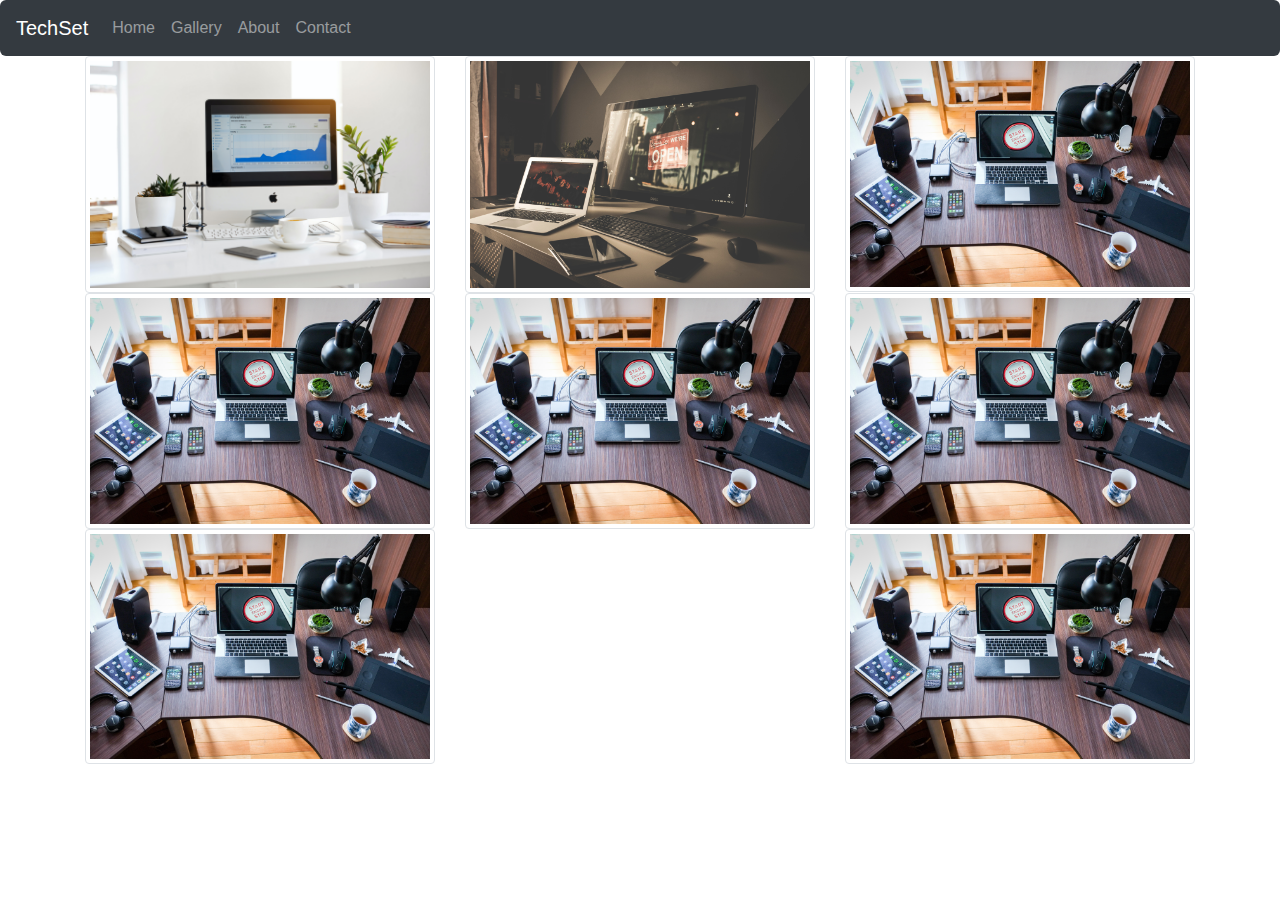
<file: bootstraptask/index/gallery.html>
<!DOCTYPE html>
<html lang="en">
<head>
    <meta charset="UTF-8">
    <meta http-equiv="X-UA-Compatible" content="IE=edge">
    <meta name="viewport" content="width=device-width, initial-scale=1.0">

    <link rel="stylesheet" href="https://maxcdn.bootstrapcdn.com/bootstrap/4.0.0-beta.2/css/bootstrap.min.css">
    <link rel="stylesheet" href="../css/style.css">
    <script src="https://ajax.googleapis.com/ajax/libs/jquery/3.2.1/jquery.min.js"></script>
     <script src="https://cdnjs.cloudflare.com/ajax/libs/popper.js/1.12.6/umd/popper.min.js"></script> 
    <script src="https://maxcdn.bootstrapcdn.com/bootstrap/4.0.0-beta.2/js/bootstrap.min.js"></script>
    <title>Document</title>
</head>
<body>

    <nav class="navbar navbar-expand-sm bg-dark navbar-dark">
   
        <a class="navbar-brand" href="#">TechSet</a>
        
      
        <ul class="navbar-nav">
          <li class="nav-item">
            <a class="nav-link" href="index.html">Home</a>
          </li>
          <li class="nav-item">
            <a class="nav-link" href="gallery.html">Gallery</a>
          </li>
          <li class="nav-item">
            <a class="nav-link" href="about.html">About</a>
          </li>
          <li class="nav-item">
            <a class="nav-link" href="contact.html">Contact</a>
          </li>
        </ul>
      </nav>

      <div class="container">
        <div class="row">
             <div class="col-md-4 ">
                 <img src="../images/1.jpg" class="img-thumbnail">
                                
             </div>
             <div class="col-md-4">
                <img src="../images/2.jpg" class="img-thumbnail">
                
             
             </div>
             <div class="col-md-4">
                <img src="../images/3.jpg" class="img-thumbnail">
                
             </div>
             <div class="col-md-4">
                <img src="../images/3.jpg" class="img-thumbnail">
                
             </div>
             <div class="col-md-4">
                <img src="../images/3.jpg" class="img-thumbnail">
                
             </div>
             <div class="col-md-4">
                <img src="../images/3.jpg" class="img-thumbnail">
                
             </div>
             <div class="col-md-4">
                <img src="../images/3.jpg" class="img-thumbnail">
                
             </div>
             <div class="col-md-4">
                <img src="../images/3.jpg" class="img-thumbnail">
                
             </div>

         </div>
        
</body>
</html>
</file>
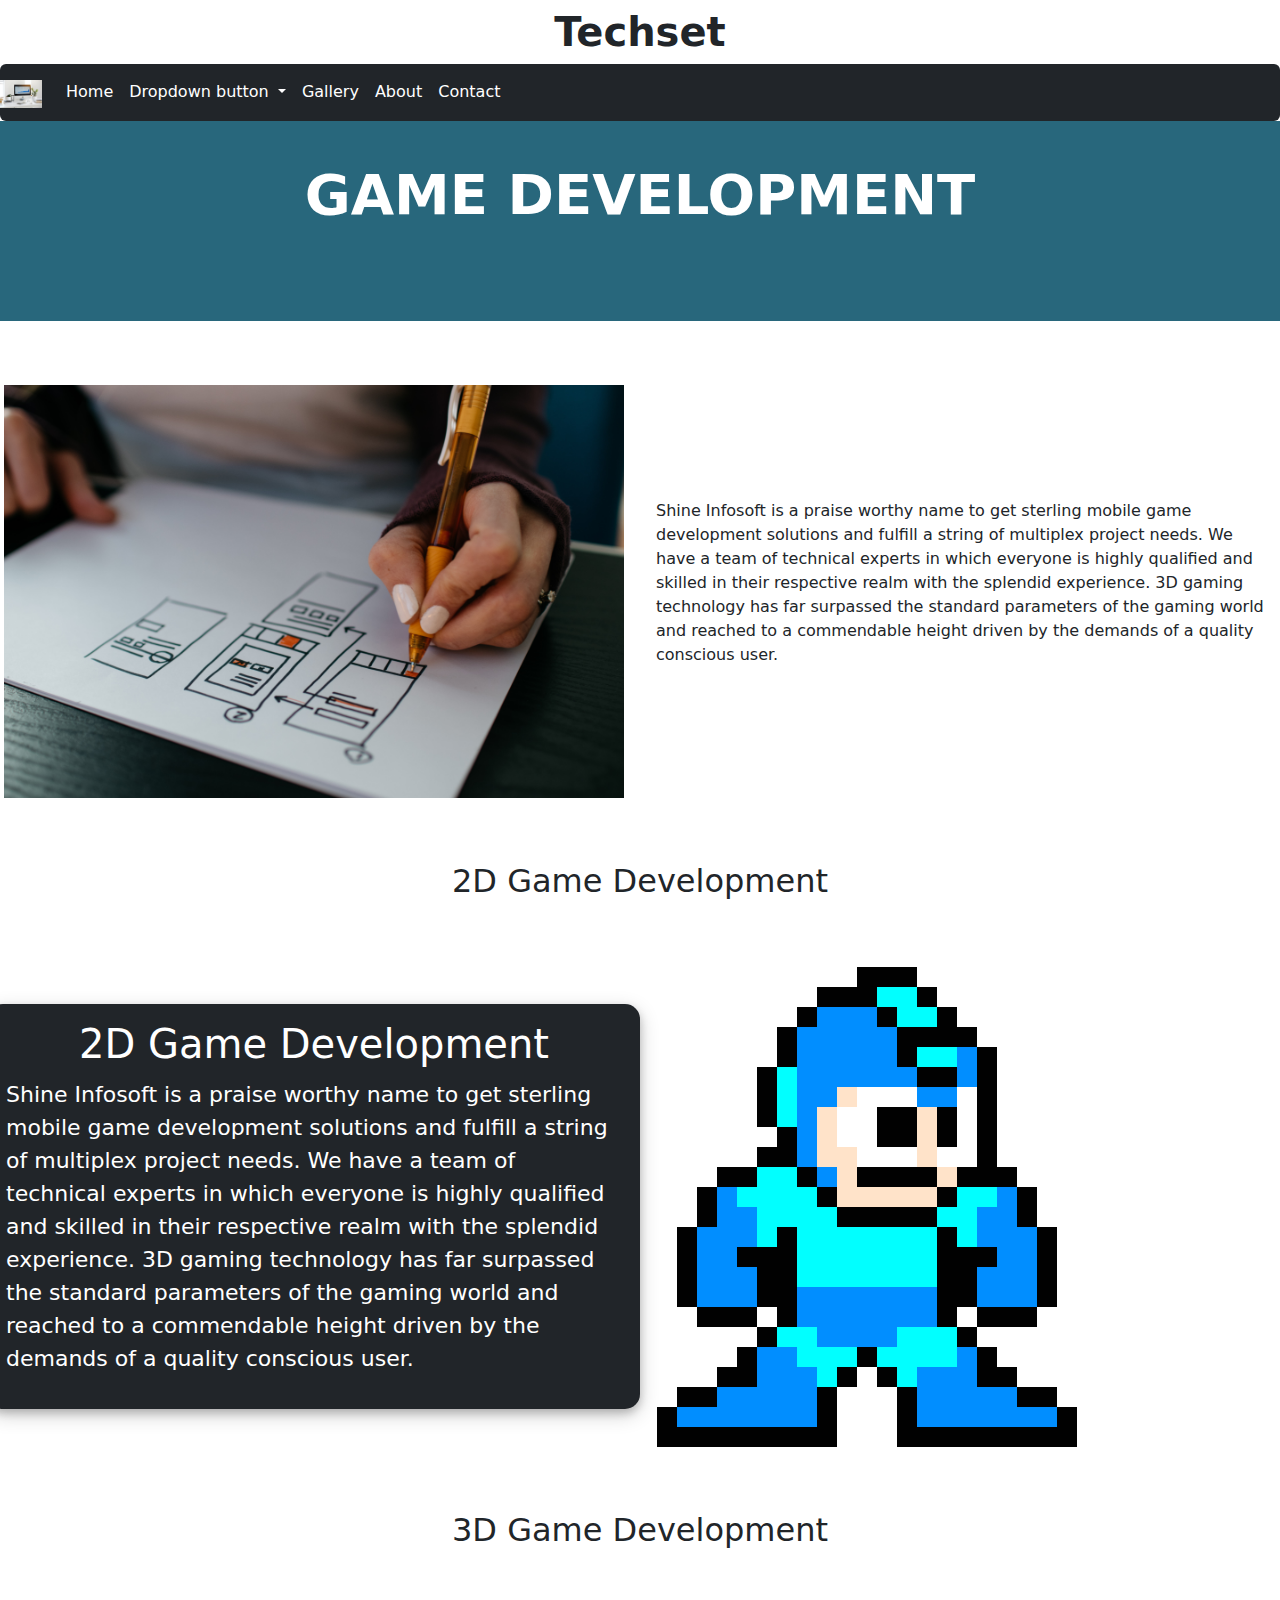
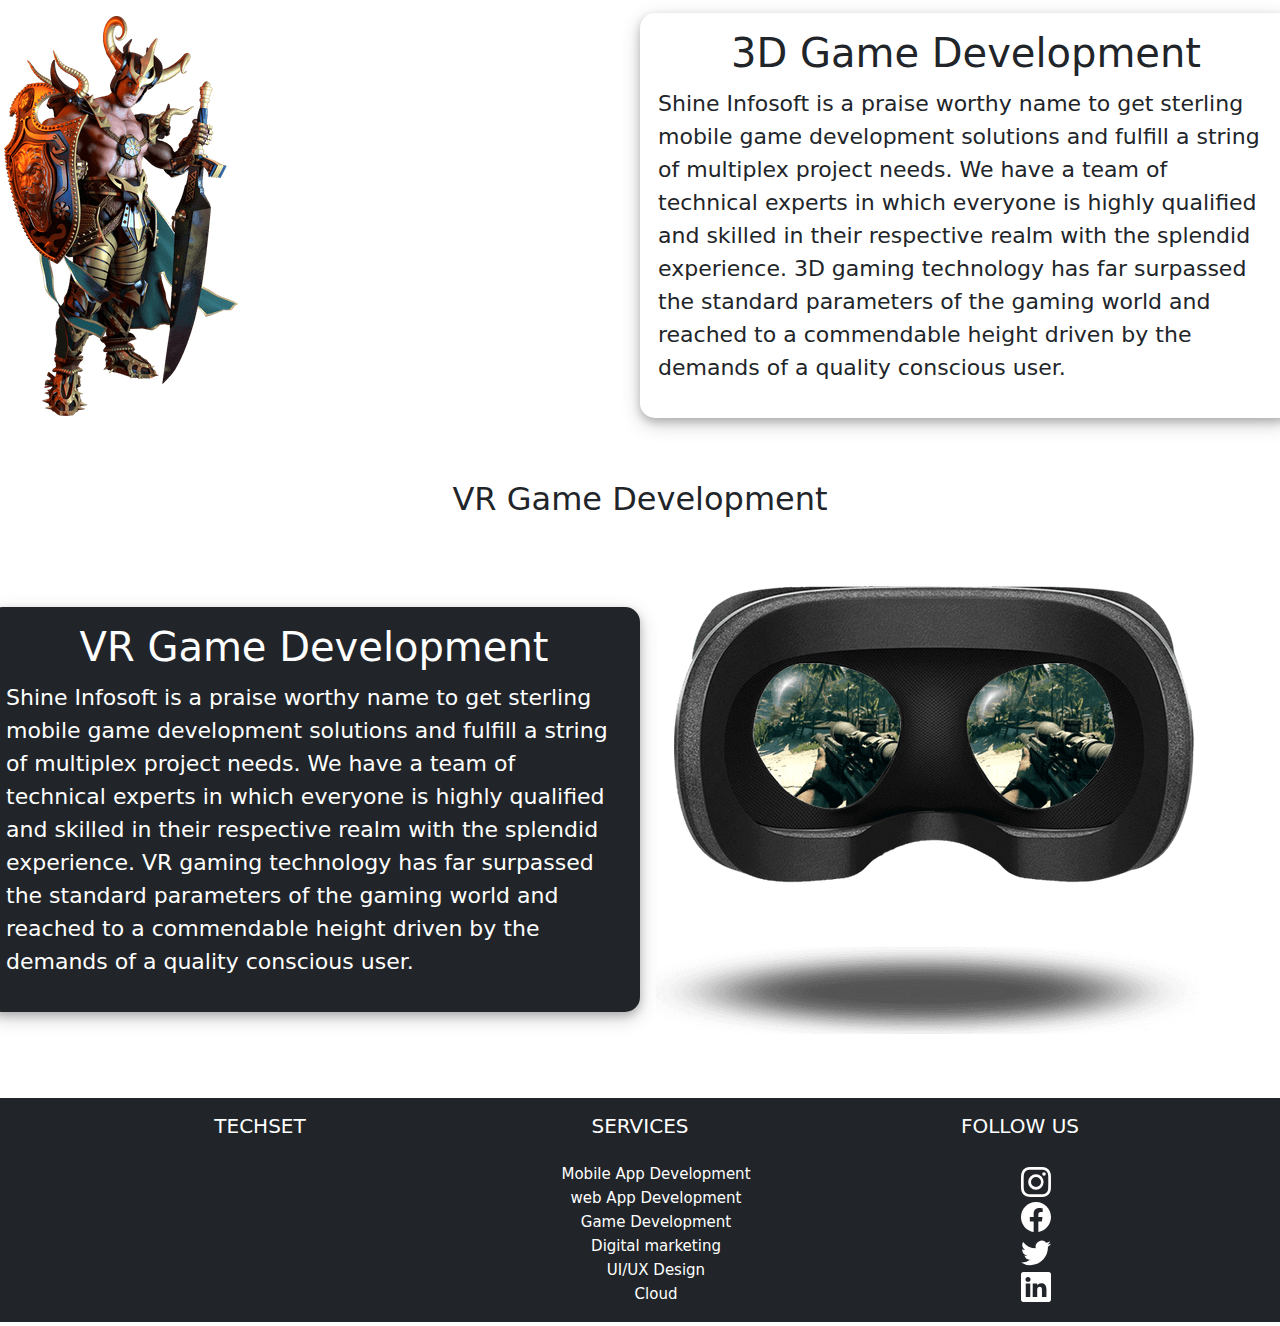
<file: bootstraptask/index/gamedev.html>
<!DOCTYPE html>
<html lang="en">
<head>
    <meta charset="UTF-8">
    <meta http-equiv="X-UA-Compatible" content="IE=edge">
    <meta name="viewport" content="width=device-width, initial-scale=1.0">
    <link href="https://cdn.jsdelivr.net/npm/bootstrap@5.0.2/dist/css/bootstrap.min.css" rel="stylesheet">
  <script src="https://cdn.jsdelivr.net/npm/bootstrap@5.0.2/dist/js/bootstrap.bundle.min.js"></script>
  <link rel="stylesheet" href="../css/style.css">
    <title>Document</title>
</head>
<body>
    
<section>
    <h1 class="m-2">
        Techset
    </h1>
</section>
 
    <nav class="navbar navbar-expand-sm navbar-dark bg-dark sticky-top">
        
            <a href="#" class="navbar-brand">
                <img src="../images/1.jpg" height="28" alt="CoolBrand">
            </a>
           
            <button type="button" class="navbar-toggler" data-bs-toggle="collapse" data-bs-target="#navbarCollapse">
                <span class="navbar-toggler-icon"></span>
            </button>
            <div class="collapse navbar-collapse" id="navbarCollapse">
                <div class="navbar-nav">
                    <a href="../index/index.html" class="nav-item nav-link text-white">Home</a>
                    <div class="dropdown nav-item nav-link">
                      <a class="dropdown-toggle" id="dropdownbtn" data-bs-toggle="dropdown" aria-expanded="false">
                        Dropdown button
                      </a>
                      <ul class="dropdown-menu" aria-labelledby="dropdownMenuButton1">
                        <li><a class="dropdown-item" href="../index/mobileapp.html">Mobile App Development</a></li>
                        <li><a class="dropdown-item" href="../index/webdevelopment.html">Web App Development</a></li>
                        <li><a class="dropdown-item" href="../index/gamedev.html">Game Development</a></li>
                        <li><a class="dropdown-item" href="#">UI/UX Design</a></li>
                        <li><a class="dropdown-item" href="#">Cloud</a></li>
                      </ul>
                    </div>
                    <a href="#" class="nav-item nav-link text-white">Gallery</a>
                    <a href="../index/about.html" class="nav-item nav-link text-white">About</a>
                    <a href="../index/contact.html" class="nav-item nav-link text-white">Contact</a>
                </div>
           
                <!-- <div class="navbar-nav ms-auto">
                    <a href="../index/login.html" class="nav-item nav-link login">Login</a>
                </div> -->
          
  
    </nav>
    <section>
      <div class="banner display-4 text-white"><p>Game Development</p></div>
           <div class="banner-image">
        
    </div>
</section>
<section>
    <div class="row mt-5 ">
        <div class="col-md-6 p-3">
            <img src="../images/game1.jpg" class="w-100">
        </div>
        <div class="col-md-6 m-auto p-3">
            <p>Shine Infosoft is a praise worthy name to get sterling mobile game development solutions and fulfill a string of multiplex project needs. We have a team of technical experts in which everyone is highly qualified and skilled in their respective realm with the splendid experience.

                3D gaming technology has far surpassed the standard parameters of the gaming world and reached to a commendable height driven by the demands of a quality conscious user.</p>
        </div>
    </div>  

    <div class="row mt-5 m-3px ">
        <h2>2D Game Development</h2>
        <div class="col-md-6 m-auto bg-dark content text-white p-3">
            <h3>2D Game Development</h3>
            <p>Shine Infosoft is a praise worthy name to get sterling mobile game development solutions and fulfill a string of multiplex project needs. We have a team of technical experts in which everyone is highly qualified and skilled in their respective realm with the splendid experience.

                3D gaming technology has far surpassed the standard parameters of the gaming world and reached to a commendable height driven by the demands of a quality conscious user.</p>
        </div>
        <div class="col-md-6 p-3 gameimg">
            <img src="../icon/2d.png">
        </div>
    </div>



    <div class="row mt-5 m-3px ">
        <h2>3D Game Development</h2>
        <div class="col-md-6 p-3 gameimg gameimg-3d">
            <img src="../icon/3d.png">
        </div>
        <div class="col-md-6 m-auto  content p-3">
            <h3>3D Game Development</h3>
            <p>Shine Infosoft is a praise worthy name to get sterling mobile game development solutions and fulfill a string of multiplex project needs. We have a team of technical experts in which everyone is highly qualified and skilled in their respective realm with the splendid experience.

                3D gaming technology has far surpassed the standard parameters of the gaming world and reached to a commendable height driven by the demands of a quality conscious user.</p>
        </div>
    </div>


    <div class="row mt-5 m-3px ">
        <h2>VR Game Development</h2>
        <div class="col-md-6 m-auto bg-dark content text-white p-3">
            <h3>VR Game Development</h3>
            <p>Shine Infosoft is a praise worthy name to get sterling mobile game development solutions and fulfill a string of multiplex project needs. We have a team of technical experts in which everyone is highly qualified and skilled in their respective realm with the splendid experience.

                VR gaming technology has far surpassed the standard parameters of the gaming world and reached to a commendable height driven by the demands of a quality conscious user.</p>
        </div>
        <div class="col-md-6 m-auto p-3 gameimg gameimg-vr">
            <img src="../icon/vr.png">
        </div>
    </div>
</section>

<footer class="bg-dark text-white mb-1 mt-5">
    <div class="container text-center text-md-left">
      <div class="row text-center text-md-left">
        <div class="col-md-3 col-lg-3 col-xl-3 mx-auto mt-3">
          <h5 class="text-uppercase mb-4">techset</h5>
          
   
        </div>
        <div class="col-sm-6 col-lg-3 col-md-4 mx-auto mt-3">
         <h5 class="text-uppercase mb-4">Services</h5>
           <ul>
             <li>
               <a href="#">Mobile App Development</a>
             </li>
             <li>
               <a href="#">web App Development</a>
             </li>
             <li>
               <a href="#">Game Development</a>
             </li>
             <li>
               <a href="#">Digital marketing</a>
             </li>
             <li>
               <a href="#">UI/UX Design</a>
             </li>
             <li>
               <a href="#">Cloud</a>
             </li>
           </ul>
        </div>
   
        <div class="col-sm-6 col-lg-3 col-md-4 mx-auto mt-3">
         <h5 class="text-uppercase mb-4">Follow us</h5>
   
         <ul>
           <li><a href="#"><svg xmlns="http://www.w3.org/2000/svg" width="30" height="30" fill="currentColor" class="bi bi-instagram" viewBox="0 0 16 16">
             <path d="M8 0C5.829 0 5.556.01 4.703.048 3.85.088 3.269.222 2.76.42a3.917 3.917 0 0 0-1.417.923A3.927 3.927 0 0 0 .42 2.76C.222 3.268.087 3.85.048 4.7.01 5.555 0 5.827 0 8.001c0 2.172.01 2.444.048 3.297.04.852.174 1.433.372 1.942.205.526.478.972.923 1.417.444.445.89.719 1.416.923.51.198 1.09.333 1.942.372C5.555 15.99 5.827 16 8 16s2.444-.01 3.298-.048c.851-.04 1.434-.174 1.943-.372a3.916 3.916 0 0 0 1.416-.923c.445-.445.718-.891.923-1.417.197-.509.332-1.09.372-1.942C15.99 10.445 16 10.173 16 8s-.01-2.445-.048-3.299c-.04-.851-.175-1.433-.372-1.941a3.926 3.926 0 0 0-.923-1.417A3.911 3.911 0 0 0 13.24.42c-.51-.198-1.092-.333-1.943-.372C10.443.01 10.172 0 7.998 0h.003zm-.717 1.442h.718c2.136 0 2.389.007 3.232.046.78.035 1.204.166 1.486.275.373.145.64.319.92.599.28.28.453.546.598.92.11.281.24.705.275 1.485.039.843.047 1.096.047 3.231s-.008 2.389-.047 3.232c-.035.78-.166 1.203-.275 1.485a2.47 2.47 0 0 1-.599.919c-.28.28-.546.453-.92.598-.28.11-.704.24-1.485.276-.843.038-1.096.047-3.232.047s-2.39-.009-3.233-.047c-.78-.036-1.203-.166-1.485-.276a2.478 2.478 0 0 1-.92-.598 2.48 2.48 0 0 1-.6-.92c-.109-.281-.24-.705-.275-1.485-.038-.843-.046-1.096-.046-3.233 0-2.136.008-2.388.046-3.231.036-.78.166-1.204.276-1.486.145-.373.319-.64.599-.92.28-.28.546-.453.92-.598.282-.11.705-.24 1.485-.276.738-.034 1.024-.044 2.515-.045v.002zm4.988 1.328a.96.96 0 1 0 0 1.92.96.96 0 0 0 0-1.92zm-4.27 1.122a4.109 4.109 0 1 0 0 8.217 4.109 4.109 0 0 0 0-8.217zm0 1.441a2.667 2.667 0 1 1 0 5.334 2.667 2.667 0 0 1 0-5.334z"/>
           </svg></a></li>
   
           <li><a href="#"><svg xmlns="http://www.w3.org/2000/svg" width="30" height="30" fill="currentColor" class="bi bi-facebook" viewBox="0 0 16 16">
             <path d="M16 8.049c0-4.446-3.582-8.05-8-8.05C3.58 0-.002 3.603-.002 8.05c0 4.017 2.926 7.347 6.75 7.951v-5.625h-2.03V8.05H6.75V6.275c0-2.017 1.195-3.131 3.022-3.131.876 0 1.791.157 1.791.157v1.98h-1.009c-.993 0-1.303.621-1.303 1.258v1.51h2.218l-.354 2.326H9.25V16c3.824-.604 6.75-3.934 6.75-7.951z"/>
           </svg></a></li>
   
         <li><a href="#"><svg xmlns="http://www.w3.org/2000/svg" width="30" height="30" fill="currentColor" class="bi bi-twitter" viewBox="0 0 16 16">
           <path d="M5.026 15c6.038 0 9.341-5.003 9.341-9.334 0-.14 0-.282-.006-.422A6.685 6.685 0 0 0 16 3.542a6.658 6.658 0 0 1-1.889.518 3.301 3.301 0 0 0 1.447-1.817 6.533 6.533 0 0 1-2.087.793A3.286 3.286 0 0 0 7.875 6.03a9.325 9.325 0 0 1-6.767-3.429 3.289 3.289 0 0 0 1.018 4.382A3.323 3.323 0 0 1 .64 6.575v.045a3.288 3.288 0 0 0 2.632 3.218 3.203 3.203 0 0 1-.865.115 3.23 3.23 0 0 1-.614-.057 3.283 3.283 0 0 0 3.067 2.277A6.588 6.588 0 0 1 .78 13.58a6.32 6.32 0 0 1-.78-.045A9.344 9.344 0 0 0 5.026 15z"/>
         </svg></a></li>
         <li>
           <a href="#"><svg xmlns="http://www.w3.org/2000/svg" width="30" height="30" fill="currentColor" class="bi bi-linkedin" viewBox="0 0 16 16">
             <path d="M0 1.146C0 .513.526 0 1.175 0h13.65C15.474 0 16 .513 16 1.146v13.708c0 .633-.526 1.146-1.175 1.146H1.175C.526 16 0 15.487 0 14.854V1.146zm4.943 12.248V6.169H2.542v7.225h2.401zm-1.2-8.212c.837 0 1.358-.554 1.358-1.248-.015-.709-.52-1.248-1.342-1.248-.822 0-1.359.54-1.359 1.248 0 .694.521 1.248 1.327 1.248h.016zm4.908 8.212V9.359c0-.216.016-.432.08-.586.173-.431.568-.878 1.232-.878.869 0 1.216.662 1.216 1.634v3.865h2.401V9.25c0-2.22-1.184-3.252-2.764-3.252-1.274 0-1.845.7-2.165 1.193v.025h-.016a5.54 5.54 0 0 1 .016-.025V6.169h-2.4c.03.678 0 7.225 0 7.225h2.4z"/>
           </svg></a>
         </li>
         </ul>
        </div>
      </div>
    </div>
   </footer>

</body>
</html>
</file>
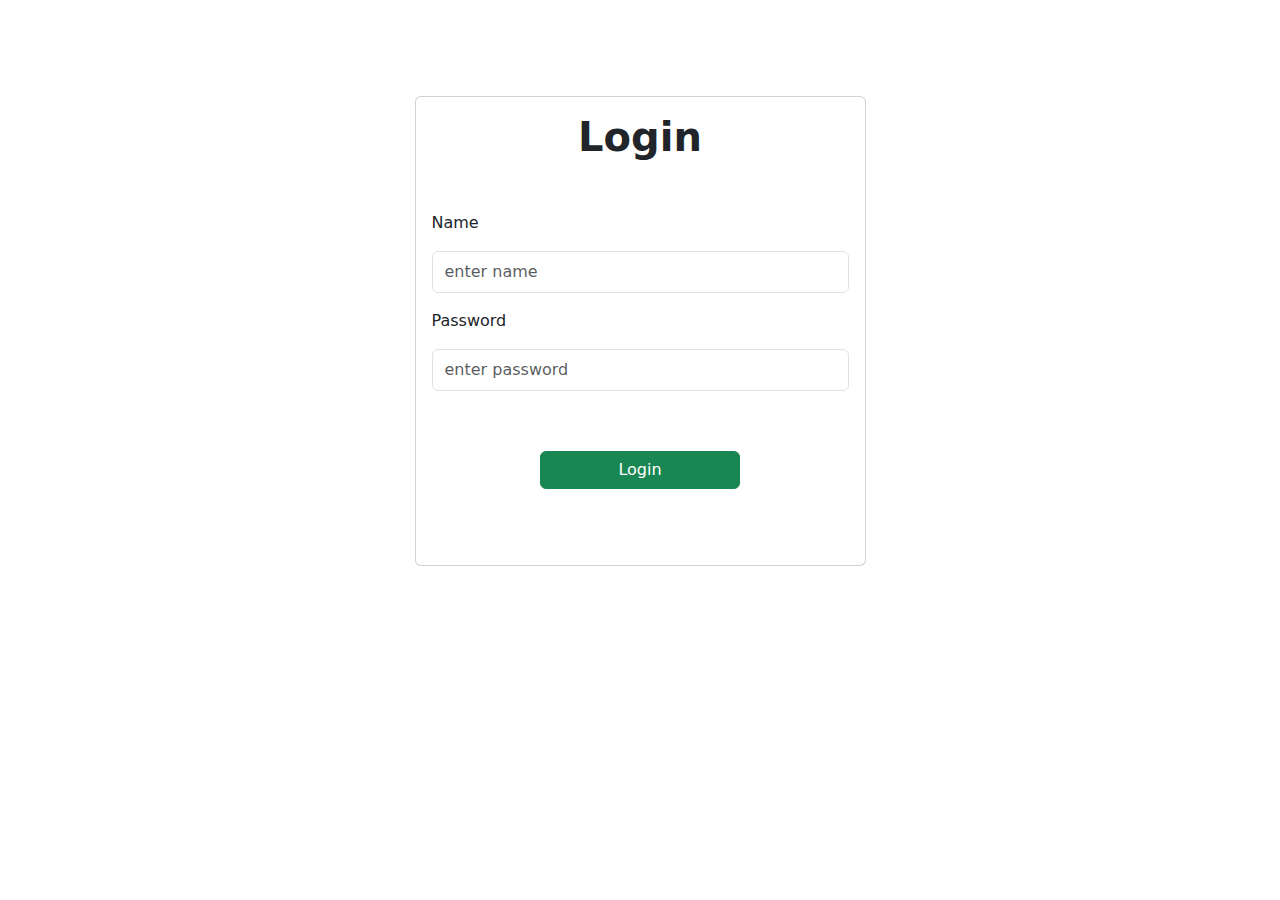
<file: bootstraptask/index/login.html>
<!DOCTYPE html>
<html lang="en">
<head>
    <meta charset="UTF-8">
    <meta http-equiv="X-UA-Compatible" content="IE=edge">
    <meta name="viewport" content="width=device-width, initial-scale=1.0">
    <link href="https://cdn.jsdelivr.net/npm/bootstrap@5.0.2/dist/css/bootstrap.min.css" rel="stylesheet">
  <script src="https://cdn.jsdelivr.net/npm/bootstrap@5.0.2/dist/js/bootstrap.bundle.min.js"></script>
  <link rel="stylesheet" href="../css/style.css">
    <title>Document</title>
</head>
<body>
 
    

    <div class="container mt-5 pt-5">
      <div class="row">
        <div class="col-sm-5 m-auto">
        <div class="card">
          <div class="card-body">
             <form>
        <h1>Login</h1>
    <div class="form-group nameinput">
        <label for="Name">Name</label>
        <input type="text" name="name" class="form-control my-3 py-2" placeholder="enter name">
    </div>

    <div class="form-group nameinput">
        <label for="password">Password</label>
        <input type="password" name="pass" class="form-control my-3 py-2" placeholder="enter password">
    </div>

    <button class="btn btn-success">
        Login
    </button></form>
          </div>
        </div>
      </div>
    </div>
    </div>

</body>
</html>
</file>
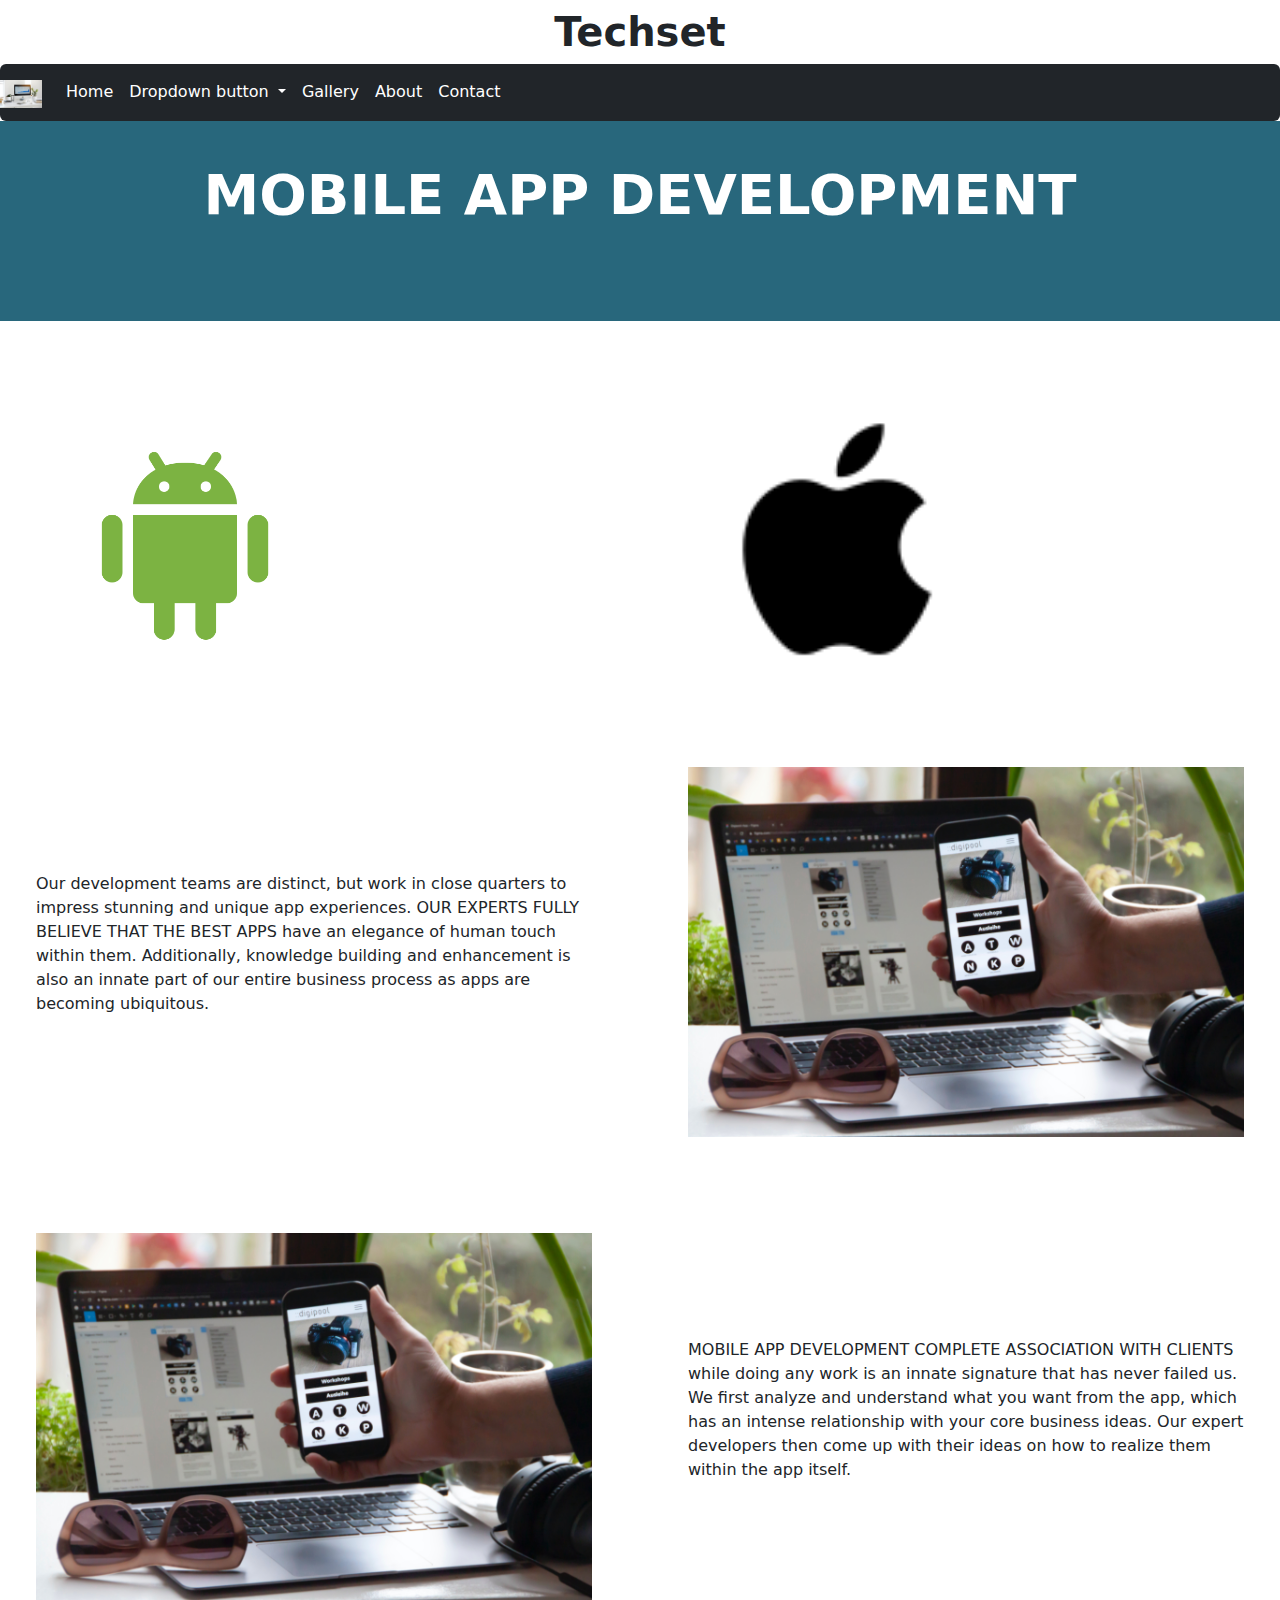
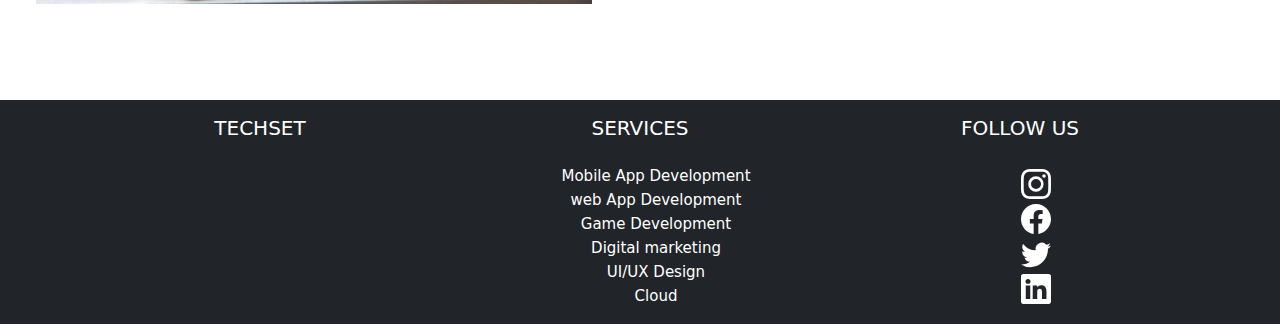
<file: bootstraptask/index/mobileapp.html>
<!DOCTYPE html>
<html lang="en">
<head>
    <meta charset="UTF-8">
    <meta http-equiv="X-UA-Compatible" content="IE=edge">
    <meta name="viewport" content="width=device-width, initial-scale=1.0">
    <link href="https://cdn.jsdelivr.net/npm/bootstrap@5.0.2/dist/css/bootstrap.min.css" rel="stylesheet">
  <script src="https://cdn.jsdelivr.net/npm/bootstrap@5.0.2/dist/js/bootstrap.bundle.min.js"></script>
  <link rel="stylesheet" href="../css/style.css">
    <title>Document</title>
</head>
<body>
    
<section>
    <h1 class="m-2">
        Techset
    </h1>
</section>
 
    <nav class="navbar navbar-expand-sm navbar-dark bg-dark sticky-top">
        
            <a href="#" class="navbar-brand">
                <img src="../images/1.jpg" height="28" alt="CoolBrand">
            </a>
           
            <button type="button" class="navbar-toggler" data-bs-toggle="collapse" data-bs-target="#navbarCollapse">
                <span class="navbar-toggler-icon"></span>
            </button>
            <div class="collapse navbar-collapse" id="navbarCollapse">
                <div class="navbar-nav">
                    <a href="../index/index.html" class="nav-item nav-link text-white">Home</a>
                    <div class="dropdown nav-item nav-link">
                      <a class="dropdown-toggle" id="dropdownbtn" data-bs-toggle="dropdown" aria-expanded="false">
                        Dropdown button
                      </a>
                      <ul class="dropdown-menu" aria-labelledby="dropdownMenuButton1">
                        <li><a class="dropdown-item" href="../index/mobileapp.html">Mobile App Development</a></li>
                        <li><a class="dropdown-item" href="../index/webdevelopment.html">Web App Development</a></li>
                        <li><a class="dropdown-item" href="../index/gamedev.html">Game Development</a></li>
                        <li><a class="dropdown-item" href="../index/design.html">UI/UX Design</a></li>
                        <li><a class="dropdown-item" href="#">Cloud</a></li>
                      </ul>
                    </div>
                    <a href="#" class="nav-item nav-link text-white">Gallery</a>
                    <a href="../index/about.html" class="nav-item nav-link text-white">About</a>
                    <a href="../index/contact.html" class="nav-item nav-link text-white">Contact</a>
                </div>
           
                <!-- <div class="navbar-nav ms-auto">
                    <a href="../index/login.html" class="nav-item nav-link login">Login</a>
                </div> -->
          
  
    </nav>
    <section>
      <div class="banner display-4 text-white"><p>Mobile App Development</p></div>
           <div class="banner-image">
        
    </div>
</section>
<section>
<div class="row">
    <div class="col-md-6 m-auto">
        <img class="icon" src="../icon/android.png">
    </div>
    <div class="col-md-6">
        <img class="icon" src="../icon/ios.png">
    </div>
</div>

       <div class="row mt-5 order-2">
      <div class="col-md-6 m-auto p-5 order-2 order-md-1">
          <p>Our development teams are distinct, but work in close quarters to impress stunning and unique app experiences. OUR EXPERTS FULLY BELIEVE THAT THE BEST APPS have an elegance of human touch within them. Additionally, knowledge building and enhancement is also an innate part of our entire business process as apps are becoming ubiquitous.</p>
      </div>
      <div class="col-md-6 m-auto p-5 order-1 order-md-2 ">
          <img src="../images/app.jpg" alt="app development" class="img-fluid w-100">
      </div>
    </div>
 
      <div class="row">
        <div class="col-md-6 m-auto p-5 order-2 order-lg-2">
            <p>MOBILE APP DEVELOPMENT COMPLETE ASSOCIATION WITH CLIENTS while doing any work is an innate signature that has never failed us. We first analyze and understand what you want from the app, which has an intense relationship with your core business ideas. Our expert developers then come up with their ideas on how to realize them within the app itself.</p>
        </div>
        <div class="col-md-6 m-auto p-5 order-1 order-lg-1">
          <img src="../images/app.jpg" alt="app development" class="img-fluid w-100">
      </div>
    </div>
</section>

<footer class="bg-dark text-white mb-1 mt-5">
    <div class="container text-center text-md-left">
      <div class="row text-center text-md-left">
        <div class="col-md-3 col-lg-3 col-xl-3 mx-auto mt-3">
          <h5 class="text-uppercase mb-4">techset</h5>
          
   
        </div>
        <div class="col-sm-6 col-lg-3 col-md-4 mx-auto mt-3">
         <h5 class="text-uppercase mb-4">Services</h5>
           <ul>
             <li>
               <a href="#">Mobile App Development</a>
             </li>
             <li>
               <a href="#">web App Development</a>
             </li>
             <li>
               <a href="#">Game Development</a>
             </li>
             <li>
               <a href="#">Digital marketing</a>
             </li>
             <li>
               <a href="#">UI/UX Design</a>
             </li>
             <li>
               <a href="#">Cloud</a>
             </li>
           </ul>
        </div>
   
        <div class="col-sm-6 col-lg-3 col-md-4 mx-auto mt-3">
         <h5 class="text-uppercase mb-4">Follow us</h5>
   
         <ul>
           <li><a href="#"><svg xmlns="http://www.w3.org/2000/svg" width="30" height="30" fill="currentColor" class="bi bi-instagram" viewBox="0 0 16 16">
             <path d="M8 0C5.829 0 5.556.01 4.703.048 3.85.088 3.269.222 2.76.42a3.917 3.917 0 0 0-1.417.923A3.927 3.927 0 0 0 .42 2.76C.222 3.268.087 3.85.048 4.7.01 5.555 0 5.827 0 8.001c0 2.172.01 2.444.048 3.297.04.852.174 1.433.372 1.942.205.526.478.972.923 1.417.444.445.89.719 1.416.923.51.198 1.09.333 1.942.372C5.555 15.99 5.827 16 8 16s2.444-.01 3.298-.048c.851-.04 1.434-.174 1.943-.372a3.916 3.916 0 0 0 1.416-.923c.445-.445.718-.891.923-1.417.197-.509.332-1.09.372-1.942C15.99 10.445 16 10.173 16 8s-.01-2.445-.048-3.299c-.04-.851-.175-1.433-.372-1.941a3.926 3.926 0 0 0-.923-1.417A3.911 3.911 0 0 0 13.24.42c-.51-.198-1.092-.333-1.943-.372C10.443.01 10.172 0 7.998 0h.003zm-.717 1.442h.718c2.136 0 2.389.007 3.232.046.78.035 1.204.166 1.486.275.373.145.64.319.92.599.28.28.453.546.598.92.11.281.24.705.275 1.485.039.843.047 1.096.047 3.231s-.008 2.389-.047 3.232c-.035.78-.166 1.203-.275 1.485a2.47 2.47 0 0 1-.599.919c-.28.28-.546.453-.92.598-.28.11-.704.24-1.485.276-.843.038-1.096.047-3.232.047s-2.39-.009-3.233-.047c-.78-.036-1.203-.166-1.485-.276a2.478 2.478 0 0 1-.92-.598 2.48 2.48 0 0 1-.6-.92c-.109-.281-.24-.705-.275-1.485-.038-.843-.046-1.096-.046-3.233 0-2.136.008-2.388.046-3.231.036-.78.166-1.204.276-1.486.145-.373.319-.64.599-.92.28-.28.546-.453.92-.598.282-.11.705-.24 1.485-.276.738-.034 1.024-.044 2.515-.045v.002zm4.988 1.328a.96.96 0 1 0 0 1.92.96.96 0 0 0 0-1.92zm-4.27 1.122a4.109 4.109 0 1 0 0 8.217 4.109 4.109 0 0 0 0-8.217zm0 1.441a2.667 2.667 0 1 1 0 5.334 2.667 2.667 0 0 1 0-5.334z"/>
           </svg></a></li>
   
           <li><a href="#"><svg xmlns="http://www.w3.org/2000/svg" width="30" height="30" fill="currentColor" class="bi bi-facebook" viewBox="0 0 16 16">
             <path d="M16 8.049c0-4.446-3.582-8.05-8-8.05C3.58 0-.002 3.603-.002 8.05c0 4.017 2.926 7.347 6.75 7.951v-5.625h-2.03V8.05H6.75V6.275c0-2.017 1.195-3.131 3.022-3.131.876 0 1.791.157 1.791.157v1.98h-1.009c-.993 0-1.303.621-1.303 1.258v1.51h2.218l-.354 2.326H9.25V16c3.824-.604 6.75-3.934 6.75-7.951z"/>
           </svg></a></li>
   
         <li><a href="#"><svg xmlns="http://www.w3.org/2000/svg" width="30" height="30" fill="currentColor" class="bi bi-twitter" viewBox="0 0 16 16">
           <path d="M5.026 15c6.038 0 9.341-5.003 9.341-9.334 0-.14 0-.282-.006-.422A6.685 6.685 0 0 0 16 3.542a6.658 6.658 0 0 1-1.889.518 3.301 3.301 0 0 0 1.447-1.817 6.533 6.533 0 0 1-2.087.793A3.286 3.286 0 0 0 7.875 6.03a9.325 9.325 0 0 1-6.767-3.429 3.289 3.289 0 0 0 1.018 4.382A3.323 3.323 0 0 1 .64 6.575v.045a3.288 3.288 0 0 0 2.632 3.218 3.203 3.203 0 0 1-.865.115 3.23 3.23 0 0 1-.614-.057 3.283 3.283 0 0 0 3.067 2.277A6.588 6.588 0 0 1 .78 13.58a6.32 6.32 0 0 1-.78-.045A9.344 9.344 0 0 0 5.026 15z"/>
         </svg></a></li>
         <li>
           <a href="#"><svg xmlns="http://www.w3.org/2000/svg" width="30" height="30" fill="currentColor" class="bi bi-linkedin" viewBox="0 0 16 16">
             <path d="M0 1.146C0 .513.526 0 1.175 0h13.65C15.474 0 16 .513 16 1.146v13.708c0 .633-.526 1.146-1.175 1.146H1.175C.526 16 0 15.487 0 14.854V1.146zm4.943 12.248V6.169H2.542v7.225h2.401zm-1.2-8.212c.837 0 1.358-.554 1.358-1.248-.015-.709-.52-1.248-1.342-1.248-.822 0-1.359.54-1.359 1.248 0 .694.521 1.248 1.327 1.248h.016zm4.908 8.212V9.359c0-.216.016-.432.08-.586.173-.431.568-.878 1.232-.878.869 0 1.216.662 1.216 1.634v3.865h2.401V9.25c0-2.22-1.184-3.252-2.764-3.252-1.274 0-1.845.7-2.165 1.193v.025h-.016a5.54 5.54 0 0 1 .016-.025V6.169h-2.4c.03.678 0 7.225 0 7.225h2.4z"/>
           </svg></a>
         </li>
         </ul>
        </div>
      </div>
    </div>
   </footer>

</body>
</html>
</file>
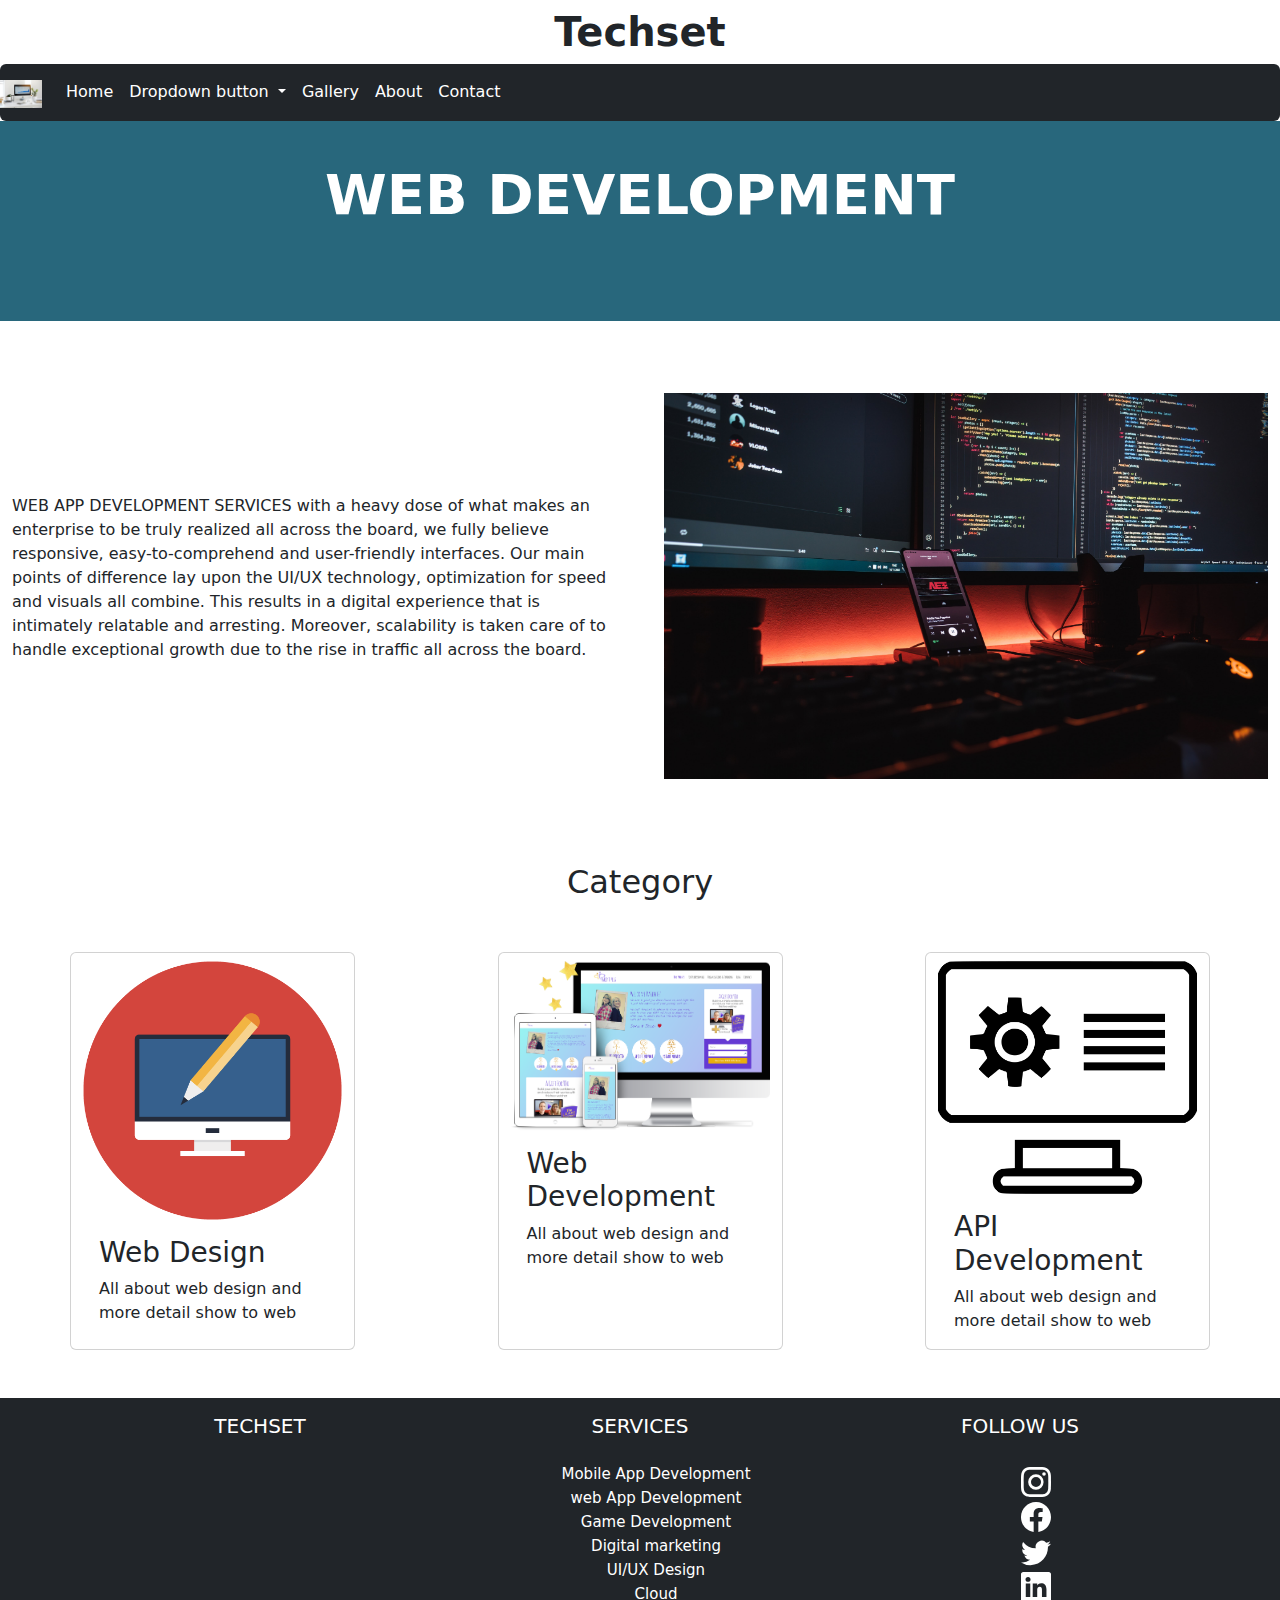
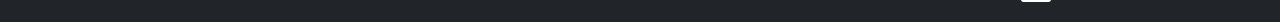
<file: bootstraptask/index/webdevelopment.html>
<!DOCTYPE html>
<html lang="en">
<head>
    <meta charset="UTF-8">
    <meta http-equiv="X-UA-Compatible" content="IE=edge">
    <meta name="viewport" content="width=device-width, initial-scale=1.0">
    <link href="https://cdn.jsdelivr.net/npm/bootstrap@5.0.2/dist/css/bootstrap.min.css" rel="stylesheet">
  <script src="https://cdn.jsdelivr.net/npm/bootstrap@5.0.2/dist/js/bootstrap.bundle.min.js"></script>
  <link rel="stylesheet" href="../css/style.css">
    <title>Document</title>
</head>
<body>
    
<section>
    <h1 class="m-2">
        Techset
    </h1>
</section>
 
    <nav class="navbar navbar-expand-sm navbar-dark bg-dark sticky-top">
        
            <a href="#" class="navbar-brand">
                <img src="../images/1.jpg" height="28" alt="CoolBrand">
            </a>
           
            <button type="button" class="navbar-toggler" data-bs-toggle="collapse" data-bs-target="#navbarCollapse">
                <span class="navbar-toggler-icon"></span>
            </button>
            <div class="collapse navbar-collapse" id="navbarCollapse">
                <div class="navbar-nav">
                    <a href="../index/index.html" class="nav-item nav-link text-white">Home</a>
                    <div class="dropdown nav-item nav-link">
                      <a class="dropdown-toggle" id="dropdownbtn" data-bs-toggle="dropdown" aria-expanded="false">
                        Dropdown button
                      </a>
                      <ul class="dropdown-menu" aria-labelledby="dropdownMenuButton1">
                        <li><a class="dropdown-item" href="../index/mobileapp.html">Mobile App Development</a></li>
                        <li><a class="dropdown-item" href="../index/webdevelopment.html">Web App Development</a></li>
                        <li><a class="dropdown-item" href="../index/gamedev.html">Game Development</a></li>
                        <li><a class="dropdown-item" href="../index/design.html">UI/UX Design</a></li>
                        <li><a class="dropdown-item" href="#">Cloud</a></li>
                      </ul>
                    </div>
                    <a href="#" class="nav-item nav-link text-white">Gallery</a>
                    <a href="../index/about.html" class="nav-item nav-link text-white">About</a>
                    <a href="../index/contact.html" class="nav-item nav-link text-white">Contact</a>
                </div>
           
                <!-- <div class="navbar-nav ms-auto">
                    <a href="../index/login.html" class="nav-item nav-link login">Login</a>
                </div> -->
          
  
    </nav>
    <section>
      <div class="banner display-4 text-white"><p>Web Development</p></div>
           <div class="banner-image">
        
    </div>
    <div class="row mt-5">
        <div class="col-md-6 m-auto p-4">
        <p>WEB APP DEVELOPMENT SERVICES with a heavy dose of what makes an enterprise to be truly realized all across the board, we fully believe responsive, easy-to-comprehend and user-friendly interfaces. Our main points of difference lay upon the UI/UX technology, optimization for speed and visuals all combine. This results in a digital experience that is intimately relatable and arresting. Moreover, scalability is taken care of to handle exceptional growth due to the rise in traffic all across the board.</p>
        </div>
        <div class="col-md-6 m-auto p-4">
            <img src="../images/web.jpg" alt="web" class="w-100">
        </div>
    </div>
</section>
<sectio>
    <h2>Category</h2>

    <div class="container mt-5">
        <div class="row">
            <div class="card col-md-3 col-sm-4">
                <div class="zoom">
                <img src="../icon/webdesign.png" class="card-img-top pt-2">
            </div>
                <div class="card-body">
                    <h3 class="card-title">Web Design</h3>
                    <p class="card-text">All about web design and more detail show to web</p>
                </div>
            </div>

            <div class="card col-md-3 col-sm-4 pt-2">
                <div class="zoom">
                <img src="../icon/webdev.png" class="card-img-top">
                </div>
                <div class="card-body">
                    <h3 class="card-title">Web Development</h3>
                    <p class="card-text">All about web design and more detail show to web</p>
                </div>
                
            </div>

            <div class="card col-md-3 col-sm-4 pt-2">
                <div class="zoom">
                <img src="../icon/webapi.png" class="card-img-top">
            </div>
                <div class="card-body">
                    <h3 class="card-title">API Development</h3>
                    <p class="card-text">All about web design and more detail show to web</p>
                </div>
            </div>
        </div>
    </div>
</sectio>

<footer class="bg-dark text-white mb-1 mt-5">
    <div class="container text-center text-md-left">
      <div class="row text-center text-md-left">
        <div class="col-md-3 col-lg-3 col-xl-3 mx-auto mt-3">
          <h5 class="text-uppercase mb-4">techset</h5>
          
   
        </div>
        <div class="col-sm-6 col-lg-3 col-md-4 mx-auto mt-3">
         <h5 class="text-uppercase mb-4">Services</h5>
           <ul>
             <li>
               <a href="#">Mobile App Development</a>
             </li>
             <li>
               <a href="#">web App Development</a>
             </li>
             <li>
               <a href="#">Game Development</a>
             </li>
             <li>
               <a href="#">Digital marketing</a>
             </li>
             <li>
               <a href="#">UI/UX Design</a>
             </li>
             <li>
               <a href="#">Cloud</a>
             </li>
           </ul>
        </div>
   
        <div class="col-sm-6 col-lg-3 col-md-4 mx-auto mt-3">
         <h5 class="text-uppercase mb-4">Follow us</h5>
   
         <ul>
           <li><a href="#"><svg xmlns="http://www.w3.org/2000/svg" width="30" height="30" fill="currentColor" class="bi bi-instagram" viewBox="0 0 16 16">
             <path d="M8 0C5.829 0 5.556.01 4.703.048 3.85.088 3.269.222 2.76.42a3.917 3.917 0 0 0-1.417.923A3.927 3.927 0 0 0 .42 2.76C.222 3.268.087 3.85.048 4.7.01 5.555 0 5.827 0 8.001c0 2.172.01 2.444.048 3.297.04.852.174 1.433.372 1.942.205.526.478.972.923 1.417.444.445.89.719 1.416.923.51.198 1.09.333 1.942.372C5.555 15.99 5.827 16 8 16s2.444-.01 3.298-.048c.851-.04 1.434-.174 1.943-.372a3.916 3.916 0 0 0 1.416-.923c.445-.445.718-.891.923-1.417.197-.509.332-1.09.372-1.942C15.99 10.445 16 10.173 16 8s-.01-2.445-.048-3.299c-.04-.851-.175-1.433-.372-1.941a3.926 3.926 0 0 0-.923-1.417A3.911 3.911 0 0 0 13.24.42c-.51-.198-1.092-.333-1.943-.372C10.443.01 10.172 0 7.998 0h.003zm-.717 1.442h.718c2.136 0 2.389.007 3.232.046.78.035 1.204.166 1.486.275.373.145.64.319.92.599.28.28.453.546.598.92.11.281.24.705.275 1.485.039.843.047 1.096.047 3.231s-.008 2.389-.047 3.232c-.035.78-.166 1.203-.275 1.485a2.47 2.47 0 0 1-.599.919c-.28.28-.546.453-.92.598-.28.11-.704.24-1.485.276-.843.038-1.096.047-3.232.047s-2.39-.009-3.233-.047c-.78-.036-1.203-.166-1.485-.276a2.478 2.478 0 0 1-.92-.598 2.48 2.48 0 0 1-.6-.92c-.109-.281-.24-.705-.275-1.485-.038-.843-.046-1.096-.046-3.233 0-2.136.008-2.388.046-3.231.036-.78.166-1.204.276-1.486.145-.373.319-.64.599-.92.28-.28.546-.453.92-.598.282-.11.705-.24 1.485-.276.738-.034 1.024-.044 2.515-.045v.002zm4.988 1.328a.96.96 0 1 0 0 1.92.96.96 0 0 0 0-1.92zm-4.27 1.122a4.109 4.109 0 1 0 0 8.217 4.109 4.109 0 0 0 0-8.217zm0 1.441a2.667 2.667 0 1 1 0 5.334 2.667 2.667 0 0 1 0-5.334z"/>
           </svg></a></li>
   
           <li><a href="#"><svg xmlns="http://www.w3.org/2000/svg" width="30" height="30" fill="currentColor" class="bi bi-facebook" viewBox="0 0 16 16">
             <path d="M16 8.049c0-4.446-3.582-8.05-8-8.05C3.58 0-.002 3.603-.002 8.05c0 4.017 2.926 7.347 6.75 7.951v-5.625h-2.03V8.05H6.75V6.275c0-2.017 1.195-3.131 3.022-3.131.876 0 1.791.157 1.791.157v1.98h-1.009c-.993 0-1.303.621-1.303 1.258v1.51h2.218l-.354 2.326H9.25V16c3.824-.604 6.75-3.934 6.75-7.951z"/>
           </svg></a></li>
   
         <li><a href="#"><svg xmlns="http://www.w3.org/2000/svg" width="30" height="30" fill="currentColor" class="bi bi-twitter" viewBox="0 0 16 16">
           <path d="M5.026 15c6.038 0 9.341-5.003 9.341-9.334 0-.14 0-.282-.006-.422A6.685 6.685 0 0 0 16 3.542a6.658 6.658 0 0 1-1.889.518 3.301 3.301 0 0 0 1.447-1.817 6.533 6.533 0 0 1-2.087.793A3.286 3.286 0 0 0 7.875 6.03a9.325 9.325 0 0 1-6.767-3.429 3.289 3.289 0 0 0 1.018 4.382A3.323 3.323 0 0 1 .64 6.575v.045a3.288 3.288 0 0 0 2.632 3.218 3.203 3.203 0 0 1-.865.115 3.23 3.23 0 0 1-.614-.057 3.283 3.283 0 0 0 3.067 2.277A6.588 6.588 0 0 1 .78 13.58a6.32 6.32 0 0 1-.78-.045A9.344 9.344 0 0 0 5.026 15z"/>
         </svg></a></li>
         <li>
           <a href="#"><svg xmlns="http://www.w3.org/2000/svg" width="30" height="30" fill="currentColor" class="bi bi-linkedin" viewBox="0 0 16 16">
             <path d="M0 1.146C0 .513.526 0 1.175 0h13.65C15.474 0 16 .513 16 1.146v13.708c0 .633-.526 1.146-1.175 1.146H1.175C.526 16 0 15.487 0 14.854V1.146zm4.943 12.248V6.169H2.542v7.225h2.401zm-1.2-8.212c.837 0 1.358-.554 1.358-1.248-.015-.709-.52-1.248-1.342-1.248-.822 0-1.359.54-1.359 1.248 0 .694.521 1.248 1.327 1.248h.016zm4.908 8.212V9.359c0-.216.016-.432.08-.586.173-.431.568-.878 1.232-.878.869 0 1.216.662 1.216 1.634v3.865h2.401V9.25c0-2.22-1.184-3.252-2.764-3.252-1.274 0-1.845.7-2.165 1.193v.025h-.016a5.54 5.54 0 0 1 .016-.025V6.169h-2.4c.03.678 0 7.225 0 7.225h2.4z"/>
           </svg></a>
         </li>
         </ul>
        </div>
      </div>
    </div>
   </footer>
</body>
</html>
</file>
<file: bootstraptask/css/style.css>
/* Navigation bar */
/* nav ul li
 {
 	
 	display: inline-block;
 	line-height: 80px;	
 	padding: 10px 18px;
 }   */
 /* for all section */
section{
    overflow: hidden;
}
/* navigation */
.navbar
{
    border-radius: 6px;
}
a#dropdownbtn
{
    text-decoration: none;
    color: white;
}

/* page main section banner */
.banner
{
    background: #28677c;
    opacity: 1;   
    width: 100%;
    height: 200px;

}
.banner p
{
    position: relative;
      text-align: center;
      padding: 40px;     
      opacity: 1;
      text-transform: uppercase;
      font-weight: 600;
}

/* mobile app development */
img.icon
{
    width: 250px;
    height: 250px;
   margin-left: 60px;
   margin-top: 100px;
}
.image-services
{
    position: relative;
}

/* card image hover zoom */
.zoom{
    overflow: hidden;
}
.zoom img{
    transition: all 1.2s ease;

}
.zoom:hover img{
    transform: scale(1.1);
}

/* main section main page */


 
 .overlay {
        background: #536976;
        opacity: 0.5;
        position: absolute;
       
        width: 100%;
        height: 80%;
    
}
.imgs
{
    background:url(../images/2.jpg);
    background-size: cover;
    height: 80vh;
    background-attachment: fixed;
}
.imgs p{
    position: relative;
      text-align: center;
      padding-top: 4em;
      opacity: 1;
      text-transform: uppercase;
      font-weight: 600;
 }
 
div .row
{
    justify-content: space-between;
}

/* pages section */


/* section-1 */
.sec-1
{
    margin-top: 0;
}
h2{
    text-align: center;
    margin-top:60px;
    margin-bottom:50px;
    
}
 .btn.btn-success{
      
    display: block;
    width: 200px; 
    margin: auto;
   margin-top: 60px;  
   margin-bottom: 60px;
   text-decoration: none;
}

/* section-2 */
h2.text-white
{
    text-align: center;
    margin-top: 60px;
}

/* client */
.logo
{
    background: #000000;
    width: 100px;
    height: 100px;
    border-radius: 50%;
 
}

.image12
{
    width: 200px;
    clip-path: circle();
    margin-top: 50px;
    margin-bottom: 80px;
}
/* Gallery */
img .img-thumbnail
{
    margin: 10px;
}

/* login form */
h1
{
    text-align: center;
    margin-bottom: 50px;
    font-weight: 600;
}

/* contact page */

textarea{
height:120px;
}

div.form-group .btn{
    margin-top: 10px;
    width:20%;
    font-size: large;
}
/* footer start */
footer div ul 
{
    list-style: none;
    
}
footer div ul li a
{
    text-decoration: none;
    color: #ffffff;
    font-size: 15px;
}
footer div ul li a svg
{
    margin-top: 5px;
}

/* Game develpment page */

.row .content
{
    border-radius: 15px;
 
}
.content h3{
    text-align: center;
    font-size: 40px;
}
.content p
{
    padding: 2px;
    font-size: 22px;
}
.content
{
    box-shadow: 0 4px 8px 0 rgba(0, 0, 0, 0.2), 0 6px 20px 0 rgba(0, 0, 0, 0.19);
}

.gameimg .gameimg-3d
{
    padding-left: 20px;
}
.gameimg{
    transition: all 1.5s;
  
}
.gameimg:hover
{
    /* transform: scale(1.1); */
    transform: rotateY(150deg);
 }


/* All media query */

@media(max-width:574px)
{
  div .row{
   margin:0px;
  }
}
@media(max-width:466px)
{
  .head1 a
 {
     padding: 10px;
 }
 .gameimg .gameimg-vr img
 {
     width: 50px;

 }
}
@media(min-width:730px)
{
 .contactlogo
 {
  width:50%
 }
}
</file>
